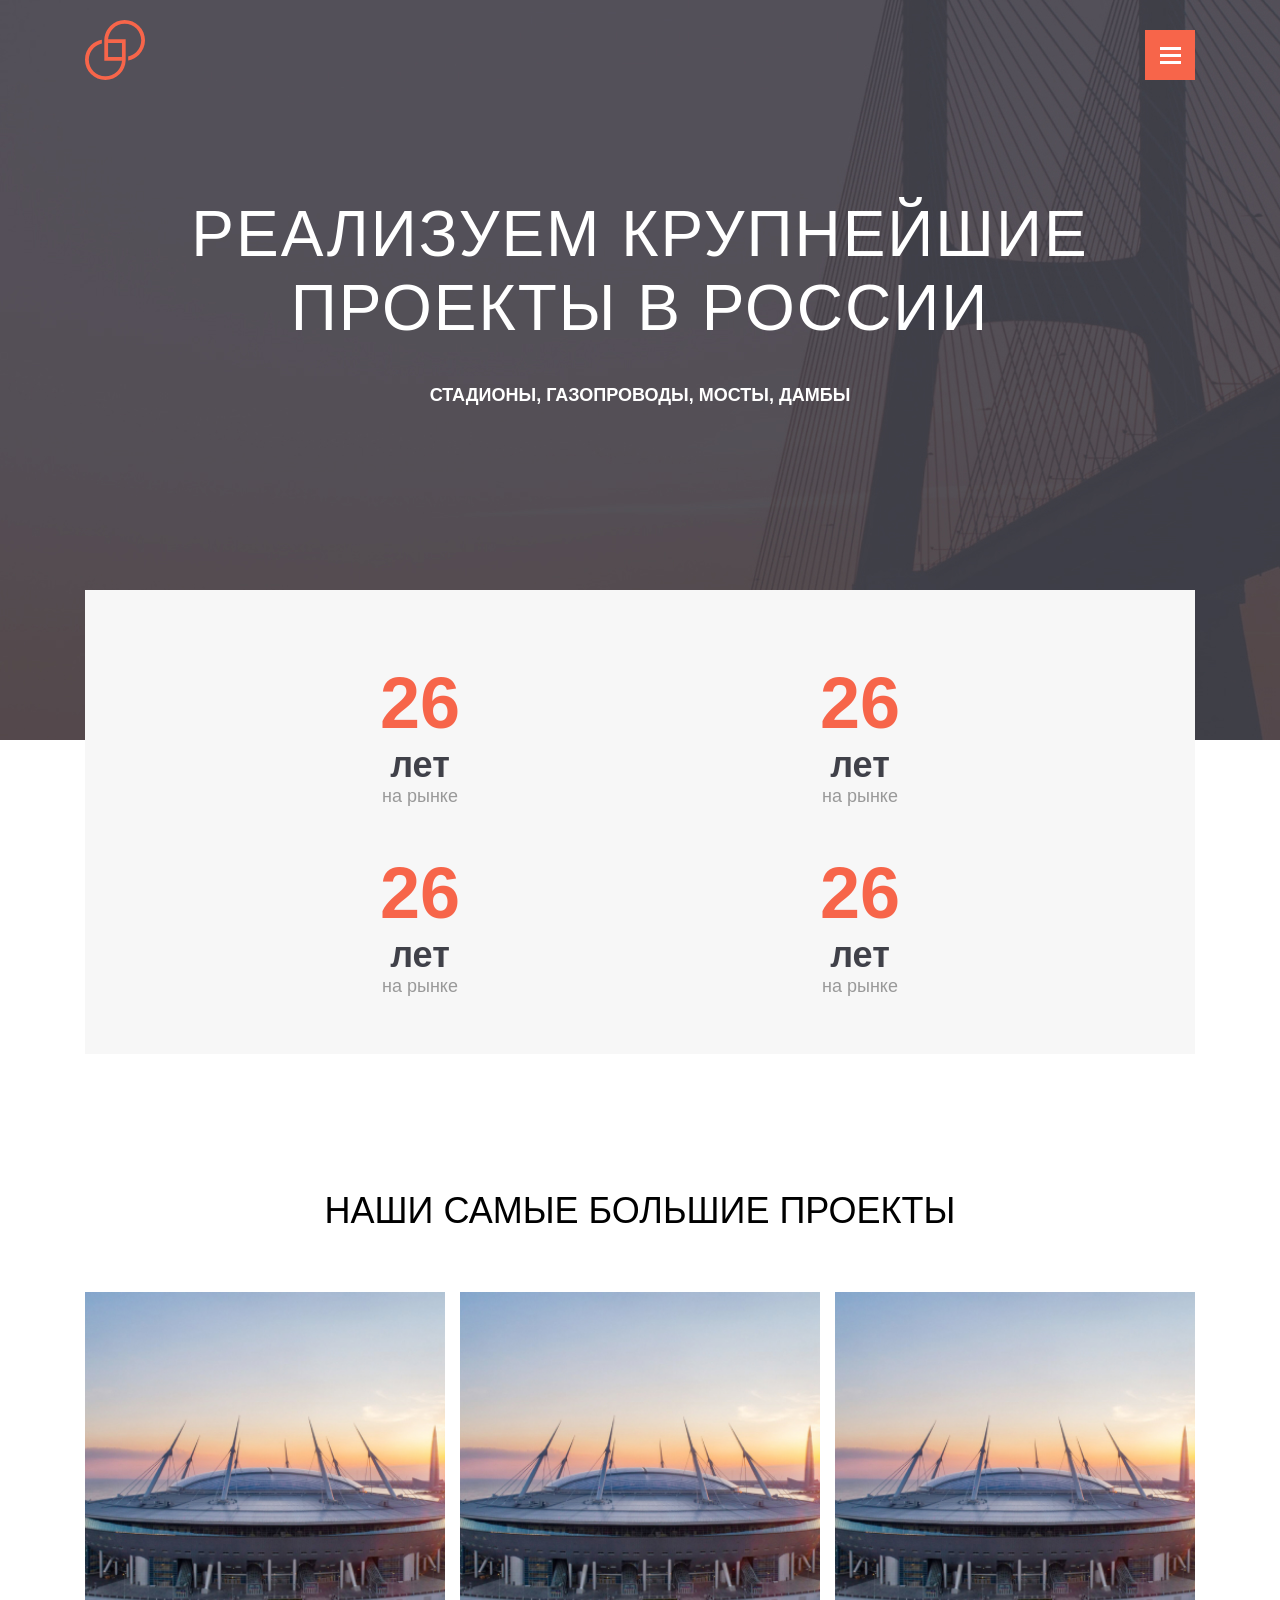
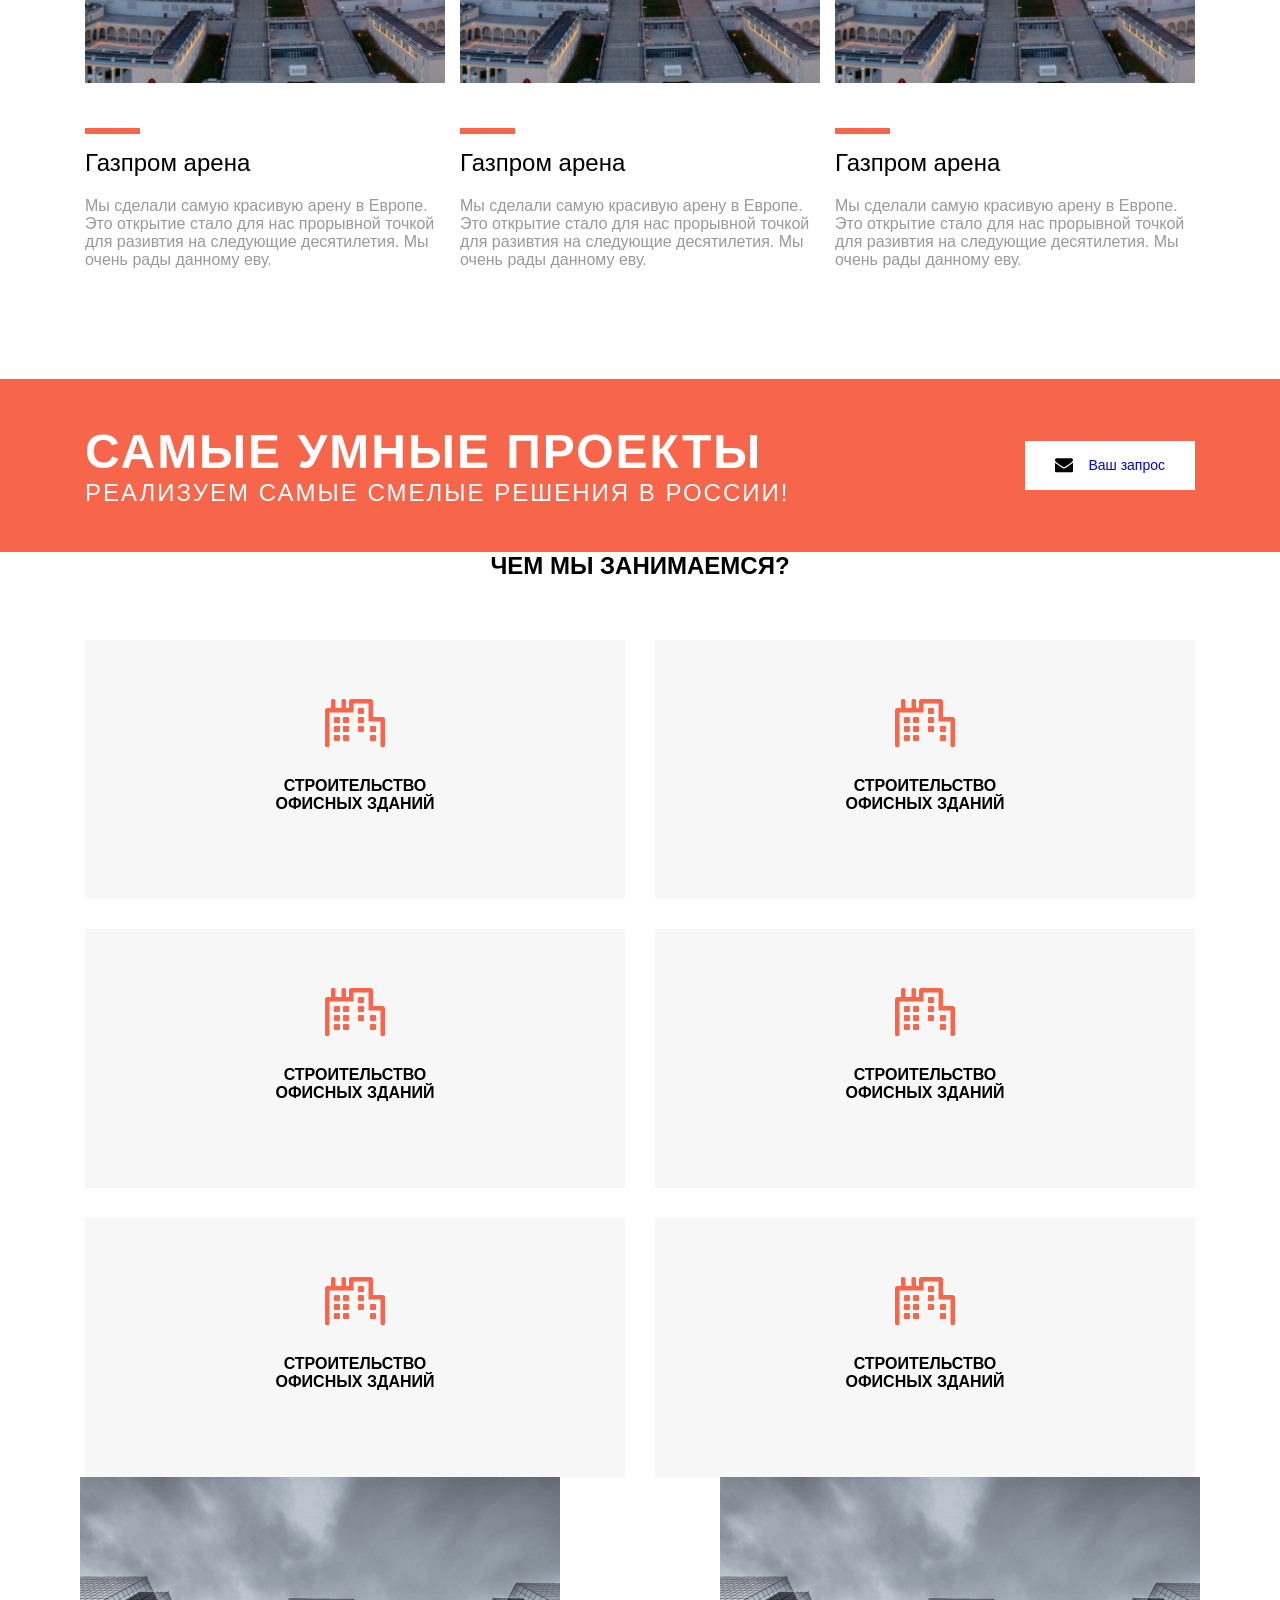
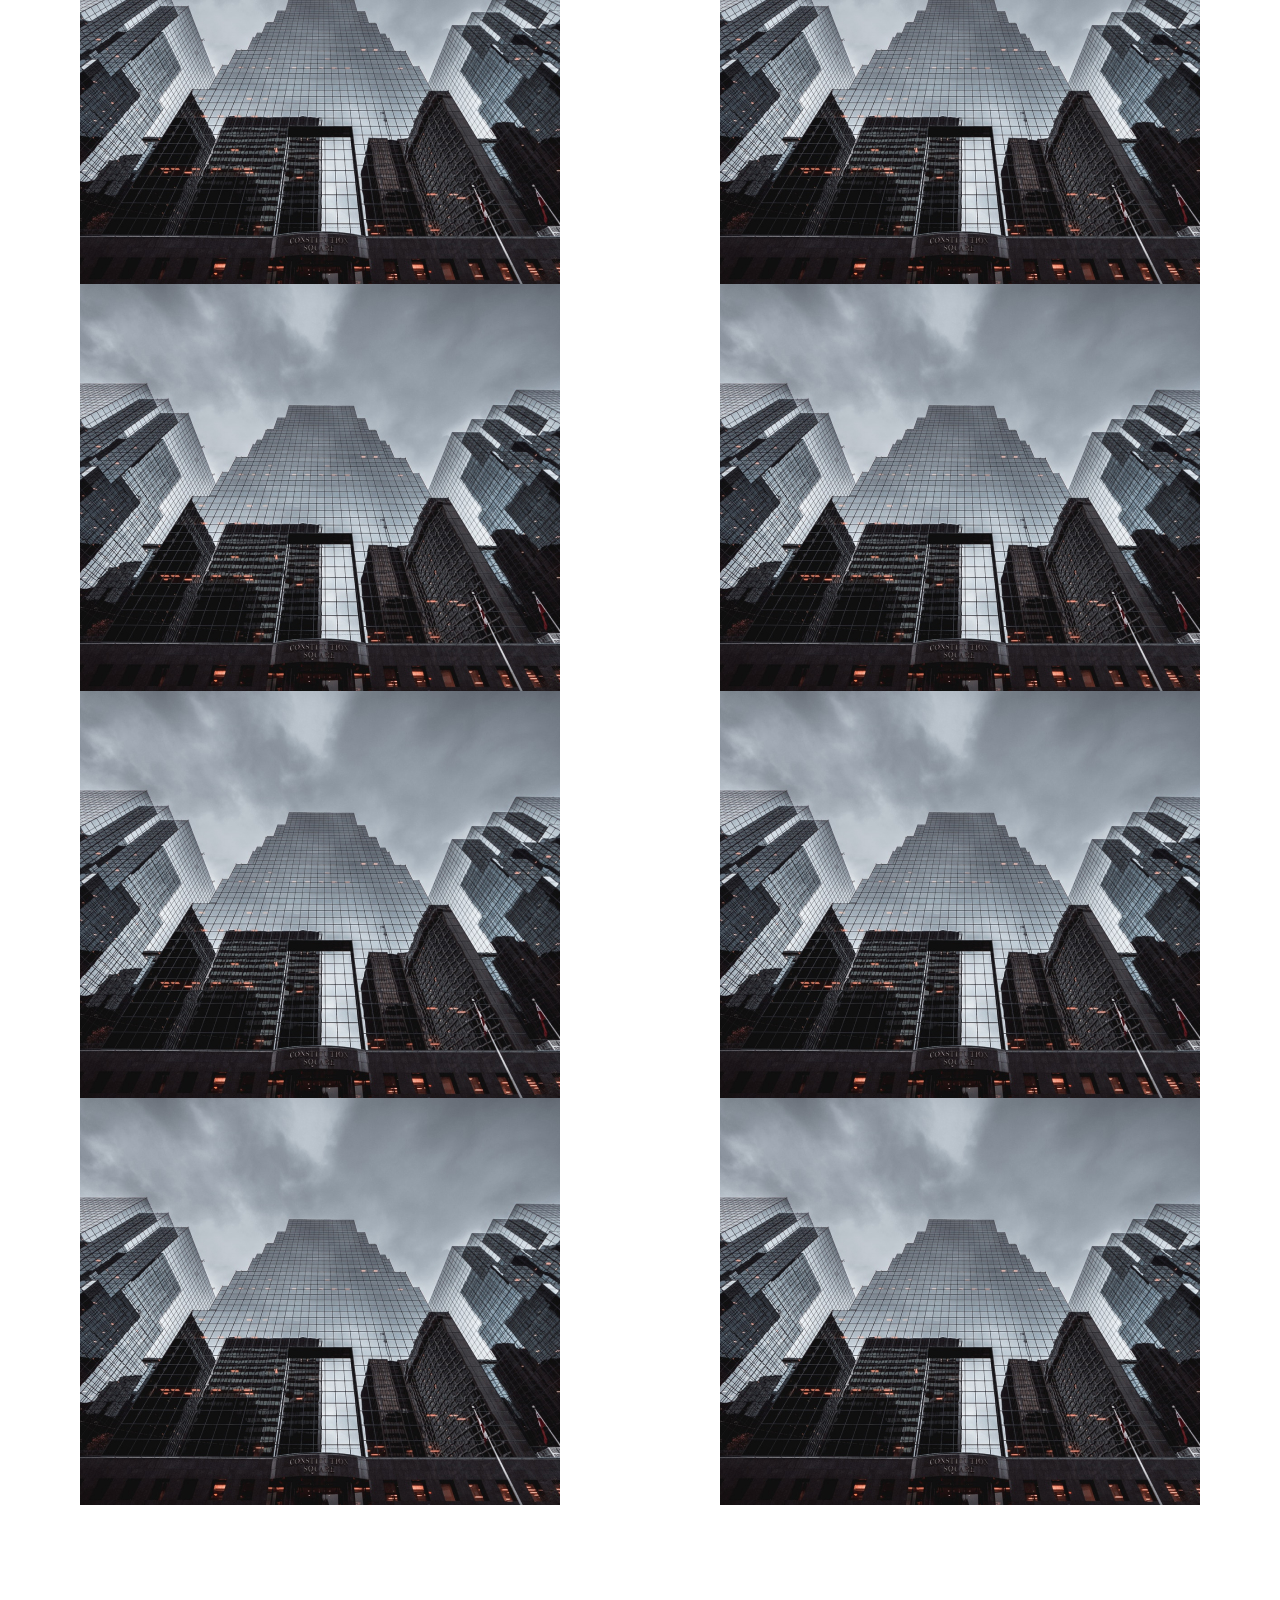
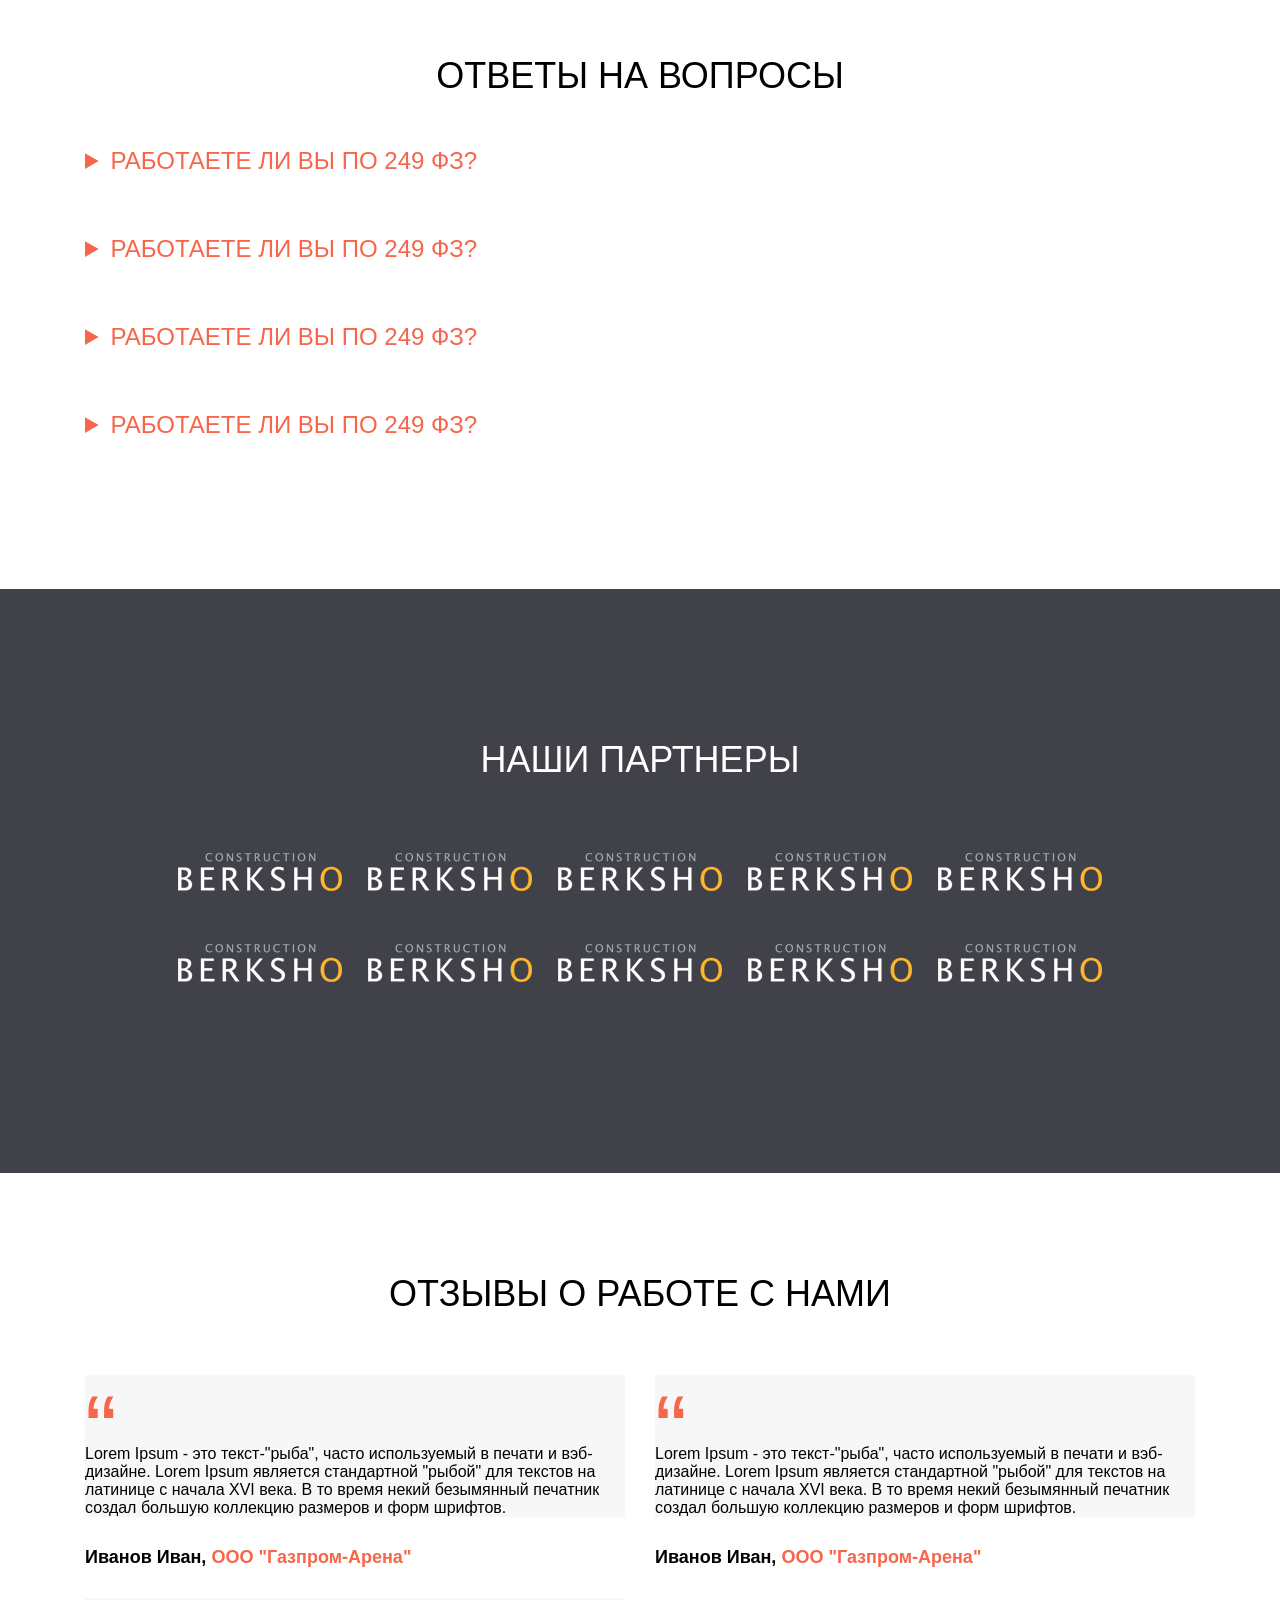
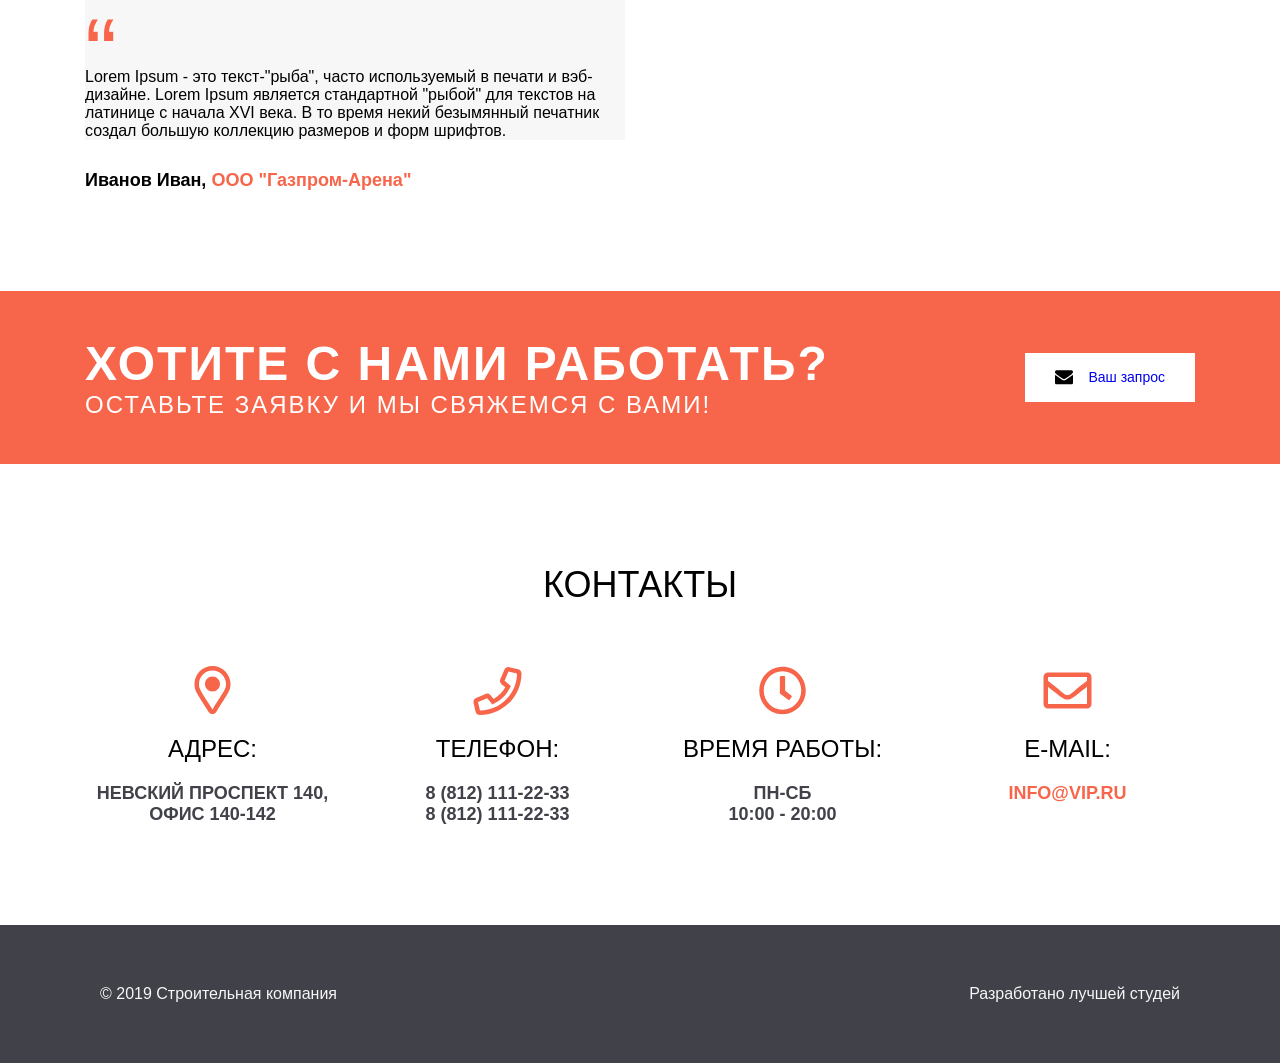
<file: index.html>
<!DOCTYPE html>
<html lang="en">

<head>
    <meta charset="UTF-8">
    <meta name="viewport" content="width=device-width, initial-scale=1.0">
    <title>big progect</title>
    <link rel="preconnect" href="https://fonts.googleapis.com">
    <link rel="preconnect" href="https://fonts.gstatic.com" crossorigin>
    <link
        href="https: //fonts.googleapis.com/css2?family=Open+Sans:ital,wght@0,300..800;1,300..800&family=Oswald:wght@200..700&display=swap"
        rel="stylesheet">
    <link href="https://fonts.googleapis.com/icon?family=Material+Icons" rel="stylesheet">
    <!--Import materialize.css-->
    <!-- <link type="text/css" rel="stylesheet" href="css/materialize.css" media="screen,projection" /> -->
    <link rel="stylesheet" href="css/style.css">
</head>

<body>
    <ul id="slide-out" class="sidenav">
        <li><a href="#!"><i class="material-icons materialize__a">my_location</i>Главная</a></li>
        <li><a href="#!"><i class="material-icons materialize__a">store</i>О нас</a></li>
        <li><a href="#!"><i class="material-icons materialize__a">shopping_cart</i>Услуги</a></li>
        <li><a href="#!"><i class="material-icons materialize__a">contacts</i>Контакты</a></li>
        <li>
            <div class="divider"></div>
        </li>
        <li><a class="sidenav-close" href="#!"><i class="material-icons">close</i>Закрыть</a></li>

    </ul>
    <!-- <a href="#" data-target="slide-out" class="sidenav-trigger"><i class="material-icons">menu</i></a> -->
    <div class="page">
        <header class="header">
            <div class="container">
                <div class="header__menu">
                    <img src="img/logo.svg" alt="logo" class="logo__header">
                    <a href="#" data-target="slide-out" class="burger sidenav-trigger">
                        <span class="burger__line"></span>
                        <span class="burger__line"></span>
                        <span class="burger__line"></span>
                    </a>
                </div>
                <h1 class="header__title">
                    РЕАЛИЗУЕМ КРУПНЕЙШИЕ ПРОЕКТЫ В РОССИИ
                </h1>
                <h4 class="header__text">
                    стадионы, газопроводы, мосты, дамбы
                </h4>
            </div>
        </header>
        <section class="about">
            <div class="info">
                <div class="container">
                    <div class="about__grid">
                        <div class="about__grid-item">
                            <h4 class="about__h4">26</h4>
                            <h5 class="about__h5">лет</h5>
                            <p class="about__p">на рынке</p>
                        </div>
                        <div class="about__grid-item">
                            <h4 class="about__h4">26</h4>
                            <h5 class="about__h5">лет</h5>
                            <p class="about__p">на рынке</p>
                        </div>
                        <div class="about__grid-item">
                            <h4 class="about__h4">26</h4>
                            <h5 class="about__h5">лет</h5>
                            <p class="about__p">на рынке</p>
                        </div>
                        <div class="about__grid-item">
                            <h4 class="about__h4">26</h4>
                            <h5 class="about__h5">лет</h5>
                            <p class="about__p">на рынке</p>
                        </div>
                    </div>
                </div>
            </div>
            <div class="container">
                <h2 class="text-h2 project__title">
                    НАШИ САМЫЕ БОЛЬШИЕ ПРОЕКТЫ
                </h2>
                <div class="project__inner">
                    <div class="project__item">
                        <img src="img/project.jpg" alt="img" class="project__img">
                        <div class="project__line"></div>
                        <h3 class="text-h3 project__h3">Газпром арена</h3>
                        <p class="text-p project__text">Мы сделали самую красивую арену в Европе. Это открытие стало для
                            нас прорывной точкой для разивтия на следующие десятилетия. Мы очень рады данному еву.</p>
                    </div>
                    <div class="project__item">
                        <img src="img/project.jpg" alt="img" class="project__img">
                        <div class="project__line"></div>
                        <h3 class="text-h3 project__h3">Газпром арена</h3>
                        <p class="text-p project__text">Мы сделали самую красивую арену в Европе. Это открытие стало для
                            нас прорывной точкой для разивтия на следующие десятилетия. Мы очень рады данному еву.</p>
                    </div>
                    <div class="project__item">
                        <img src="img/project.jpg" alt="img" class="project__img">
                        <div class="project__line"></div>
                        <h3 class="text-h3 project__h3">Газпром арена</h3>
                        <p class="text-p project__text">Мы сделали самую красивую арену в Европе. Это открытие стало для
                            нас прорывной точкой для разивтия на следующие десятилетия. Мы очень рады данному еву.</p>
                    </div>
                </div>
            </div>
        </section>


        <!-- Modal Structure -->
        <div id="modal1" class="modal">
            <div class="modal-content">
                <h4>Наша информация</h4>
                <p>Lorem ipsum, dolor sit amet consectetur adipisicing elit. Dolorem est minus laborum suscipit, nulla
                    assumenda debitis quam autem illum? Recusandae quae consectetur id obcaecati officia incidunt non
                    minus quaerat eveniet. Lorem ipsum dolor sit amet consectetur adipisicing elit. Vitae pariatur
                    dolores iusto at vero harum? Enim, dignissimos sint et provident assumenda delectus sit? Magnam
                    consectetur esse unde fugit molestias fugiat.
                    Lorem ipsum, dolor sit amet consectetur adipisicing elit. Dolorem est minus laborum suscipit, nulla
                    assumenda debitis quam autem illum? Recusandae quae consectetur id obcaecati officia incidunt non
                    minus quaerat eveniet. Lorem ipsum dolor sit amet consectetur adipisicing elit. Vitae pariatur
                    dolores iusto at vero harum? Enim, dignissimos sint et provident assumenda delectus sit? Magnam
                    consectetur esse unde fugit molestias fugiat.
                </p>
            </div>
            <div class="modal-footer">
                <a href="#!" class="modal-close waves-effect waves-green btn-flat">Закрыть</a>
            </div>
        </div>

        <section class="request">
            <div class="container">
                <div class="request__inner">
                    <div class="request__item">
                        <h2 class="request__title">
                            САМЫЕ УМНЫЕ ПРОЕКТЫ
                        </h2>
                        <p class="request__text">
                            РЕАЛИЗУЕМ САМЫЕ СМЕЛЫЕ РЕШЕНИЯ В РОССИИ!
                        </p>
                    </div>
                    <a class="request__btn modal-trigger" href="#modal1">
                        <img src="img/request.svg" alt="" class="request__img">Ваш запрос</a>
                </div>
            </div>
        </section>
        <section class="services">
            <div class="container">
                <h2 class="services__title">ЧЕМ МЫ ЗАНИМАЕМСЯ?</h2>
                <div class="services__inner">
                    <div class="services__item">
                        <img src="img/services.svg" alt="logo" class="services__logo">
                        <h4 class="services__text">СТРОИТЕЛЬСТВО ОФИСНЫХ ЗДАНИЙ</h4>
                    </div>
                    <div class="services__item">
                        <img src="img/services.svg" alt="logo" class="services__logo">
                        <h4 class="services__text">СТРОИТЕЛЬСТВО ОФИСНЫХ ЗДАНИЙ</h4>
                    </div>
                    <div class="services__item">
                        <img src="img/services.svg" alt="logo" class="services__logo">
                        <h4 class="services__text">СТРОИТЕЛЬСТВО ОФИСНЫХ ЗДАНИЙ</h4>
                    </div>
                    <div class="services__item">
                        <img src="img/services.svg" alt="logo" class="services__logo">
                        <h4 class="services__text">СТРОИТЕЛЬСТВО ОФИСНЫХ ЗДАНИЙ</h4>
                    </div>
                    <div class="services__item">
                        <img src="img/services.svg" alt="logo" class="services__logo">
                        <h4 class="services__text">СТРОИТЕЛЬСТВО ОФИСНЫХ ЗДАНИЙ</h4>
                    </div>
                    <div class="services__item">
                        <img src="img/services.svg" alt="logo" class="services__logo">
                        <h4 class="services__text">СТРОИТЕЛЬСТВО ОФИСНЫХ ЗДАНИЙ</h4>
                    </div>
                </div>
            </div>
        </section>
        <div class="portfolio">
            <div class="portfolio__inner">
                <div class="portfolio__item"><img src="img/portfolio.jpg" alt="img" class="portfolio__img materialboxed"></div>
                <div class="portfolio__item"><img src="img/portfolio.jpg" alt="img" class="portfolio__img materialboxed"></div>
                <div class="portfolio__item"><img src="img/portfolio.jpg" alt="img" class="portfolio__img materialboxed"></div>
                <div class="portfolio__item"><img src="img/portfolio.jpg" alt="img" class="portfolio__img materialboxed"></div>
                <div class="portfolio__item"><img src="img/portfolio.jpg" alt="img" class="portfolio__img materialboxed"></div>
                <div class="portfolio__item"><img src="img/portfolio.jpg" alt="img" class="portfolio__img materialboxed"></div>
                <div class="portfolio__item"><img src="img/portfolio.jpg" alt="img" class="portfolio__img materialboxed"></div>
                <div class="portfolio__item"><img src="img/portfolio.jpg" alt="img" class="portfolio__img materialboxed"></div>
            </div>
        </div>
        <section class="questions">
            <div class="container">
                <h2 class="text-h2 questions__section__title">ОТВЕТЫ НА ВОПРОСЫ</h2>
                <div class="questions__inner">
                    <details class="questions__item">
                        <summary class="text-h3 questions__title">РАБОТАЕТЕ ЛИ ВЫ ПО 249 ФЗ?</summary>
                        <p class="text-p questions__text">Lorem Ipsum - это текст-"рыба", часто используемый в печати и
                            вэб-дизайне. Lorem Ipsum является стандартной "рыбой" для текстов на латинице с начала XVI
                            века. В то время некий безымянный печатник создал большую коллекцию размеров и форм шрифтов,
                            используя Lorem Ipsum для распечатки образцов.</p>
                    </details>
                    <details class="questions__item">
                        <summary class="text-h3 questions__title">РАБОТАЕТЕ ЛИ ВЫ ПО 249 ФЗ?</summary>
                        <p class="text-p questions__text">Lorem Ipsum - это текст-"рыба", часто используемый в печати и
                            вэб-дизайне. Lorem Ipsum является стандартной "рыбой" для текстов на латинице с начала XVI
                            века. В то время некий безымянный печатник создал большую коллекцию размеров и форм шрифтов,
                            используя Lorem Ipsum для распечатки образцов.</p>
                    </details>
                    <details class="questions__item">
                        <summary class="text-h3 questions__title">РАБОТАЕТЕ ЛИ ВЫ ПО 249 ФЗ?</summary>
                        <p class="text-p questions__text">Lorem Ipsum - это текст-"рыба", часто используемый в печати и
                            вэб-дизайне. Lorem Ipsum является стандартной "рыбой" для текстов на латинице с начала XVI
                            века. В то время некий безымянный печатник создал большую коллекцию размеров и форм шрифтов,
                            используя Lorem Ipsum для распечатки образцов.</p>
                    </details>
                    <details class="questions__item">
                        <summary class="text-h3 questions__title">РАБОТАЕТЕ ЛИ ВЫ ПО 249 ФЗ?</summary>
                        <p class="text-p questions__text">Lorem Ipsum - это текст-"рыба", часто используемый в печати и
                            вэб-дизайне. Lorem Ipsum является стандартной "рыбой" для текстов на латинице с начала XVI
                            века. В то время некий безымянный печатник создал большую коллекцию размеров и форм шрифтов,
                            используя Lorem Ipsum для распечатки образцов.</p>
                    </details>
                </div>
            </div>
        </section>
        <section class="partners">
            <div class="container">
                <h2 class="text-h2 partners__title">
                    наши партнеры
                </h2>
                <div class="partners__inner">
                    <div class="partners__item"><img src="img/partnersLogo.png" alt="logo" class="partners__logo">
                    </div>
                    <div class="partners__item"><img src="img/partnersLogo.png" alt="logo" class="partners__logo">
                    </div>
                    <div class="partners__item"><img src="img/partnersLogo.png" alt="logo" class="partners__logo">
                    </div>
                    <div class="partners__item"><img src="img/partnersLogo.png" alt="logo" class="partners__logo">
                    </div>
                    <div class="partners__item"><img src="img/partnersLogo.png" alt="logo" class="partners__logo">
                    </div>
                    <div class="partners__item"><img src="img/partnersLogo.png" alt="logo" class="partners__logo">
                    </div>
                    <div class="partners__item"><img src="img/partnersLogo.png" alt="logo" class="partners__logo">
                    </div>
                    <div class="partners__item"><img src="img/partnersLogo.png" alt="logo" class="partners__logo">
                    </div>
                    <div class="partners__item"><img src="img/partnersLogo.png" alt="logo" class="partners__logo">
                    </div>
                    <div class="partners__item"><img src="img/partnersLogo.png" alt="logo" class="partners__logo">
                    </div>
                </div>
            </div>
        </section>
        <section class="reviews">
            <div class="container">
                <h2 class="text-h2 reviews__title">отзывы о работе с нами</h2>
                <div class="reviews__inner">
                    <div class="reviews__item">
                        <div class="reviews__card">
                            <h4 class="text-h4 reviews__item__title">“</h4>
                            <p class="reviews__text">Lorem Ipsum - это текст-"рыба", часто используемый в печати и
                                вэб-дизайне. Lorem Ipsum является стандартной "рыбой" для текстов на латинице с начала
                                XVI века. В то время некий безымянный печатник создал большую коллекцию размеров и форм
                                шрифтов.</p>
                        </div>
                        <p class="reviews__text__author">Иванов Иван, <span class="reviews__author">ООО
                                "Газпром-Арена"</span></p>
                    </div>
                    <div class="reviews__item">
                        <div class="reviews__card">
                            <h4 class="text-h4 reviews__item__title">“</h4>
                            <p class="reviews__text">Lorem Ipsum - это текст-"рыба", часто используемый в печати и
                                вэб-дизайне. Lorem Ipsum является стандартной "рыбой" для текстов на латинице с начала
                                XVI века. В то время некий безымянный печатник создал большую коллекцию размеров и форм
                                шрифтов.</p>
                        </div>
                        <p class="reviews__text__author">Иванов Иван, <span class="reviews__author">ООО
                                "Газпром-Арена"</span></p>
                    </div>
                    <div class="reviews__item">
                        <div class="reviews__card">
                            <h4 class="text-h4 reviews__item__title">“</h4>
                            <p class="reviews__text">Lorem Ipsum - это текст-"рыба", часто используемый в печати и
                                вэб-дизайне. Lorem Ipsum является стандартной "рыбой" для текстов на латинице с начала
                                XVI века. В то время некий безымянный печатник создал большую коллекцию размеров и форм
                                шрифтов.</p>
                        </div>
                        <p class="reviews__text__author">Иванов Иван, <span class="reviews__author">ООО
                                "Газпром-Арена"</span></p>
                    </div>
                </div>
            </div>
        </section>
        <section class="request">
            <div class="container">
                <div class="request__inner">
                    <div class="request__item">
                        <h2 class="request__title">
                            ХОТИТЕ С НАМИ РАБОТАТЬ?
                        </h2>
                        <p class="request__text">
                            ОСТАВЬТЕ ЗАЯВКУ И МЫ СВЯЖЕМСЯ С ВАМИ!
                        </p>
                    </div>
                    <a class="request__btn modal-trigger" href="#modal1">
                        <img src="img/request.svg" alt="" class="request__img">Ваш запрос</a>
                </div>
            </div>
        </section>
        <section class="contacts">
            <div class="container">
                <h2 class="text-h2 contacts__title">КОНТАКТЫ</h2>
                <div class="contact__inner">
                    <div class="contact__item">
                        <img src="img/adress.svg" alt="logo" class="contacts__logo">
                        <h3 class="text-h3 contacts__item__title">АДРЕС:</h3>
                        <p class="contacts__text">НЕВСКИЙ ПРОСПЕКТ 140,<br> ОФИС 140-142</p>
                    </div>
                    <div class="contact__item">
                        <img src="img/tel.svg" alt="logo" class="contacts__logo">
                        <h3 class="text-h3 contacts__item__title">ТЕЛЕФОН:</h3>
                        <p class="contacts__text"><a href="tel:+71234567555">8 (812) 111-22-33</a><br> <a
                                href="tel:+71234567555">8 (812) 111-22-33</a></p>
                    </div>
                    <div class="contact__item">
                        <img src="img/watch.svg" alt="logo" class="contacts__logo">
                        <h3 class="text-h3 contacts__item__title">ВРЕМЯ РАБОТЫ:</h3>
                        <p class="contacts__text">ПН-СБ <br>10:00 - 20:00</p>
                    </div>
                    <div class="contact__item">
                        <img src="img/mail.svg" alt="logo" class="contacts__logo">
                        <h3 class="text-h3 contacts__item__title">E-MAIL:</h3>
                        <p class="contacts__text"><span class="contacts__email"><a
                                    href="mailto:ask@htmlbook.ru">INFO@VIP.RU</a></span></p>
                    </div>
                </div>
            </div>
        </section>
        <footer class="footer">
            <div class="container">
                <div class="footer__inner">
                    <div class="footer__text">© 2019 Строительная компания</div>
                    <div class="footer__text">Разработано лучшей студей</div>
                </div>
            </div>
        </footer>
    </div>
    <script type="text/javascript" src="js/materialize.min.js"></script>
    <script type="text/javascript" src="js/main.js"></script>
</body>

</html>
</file>
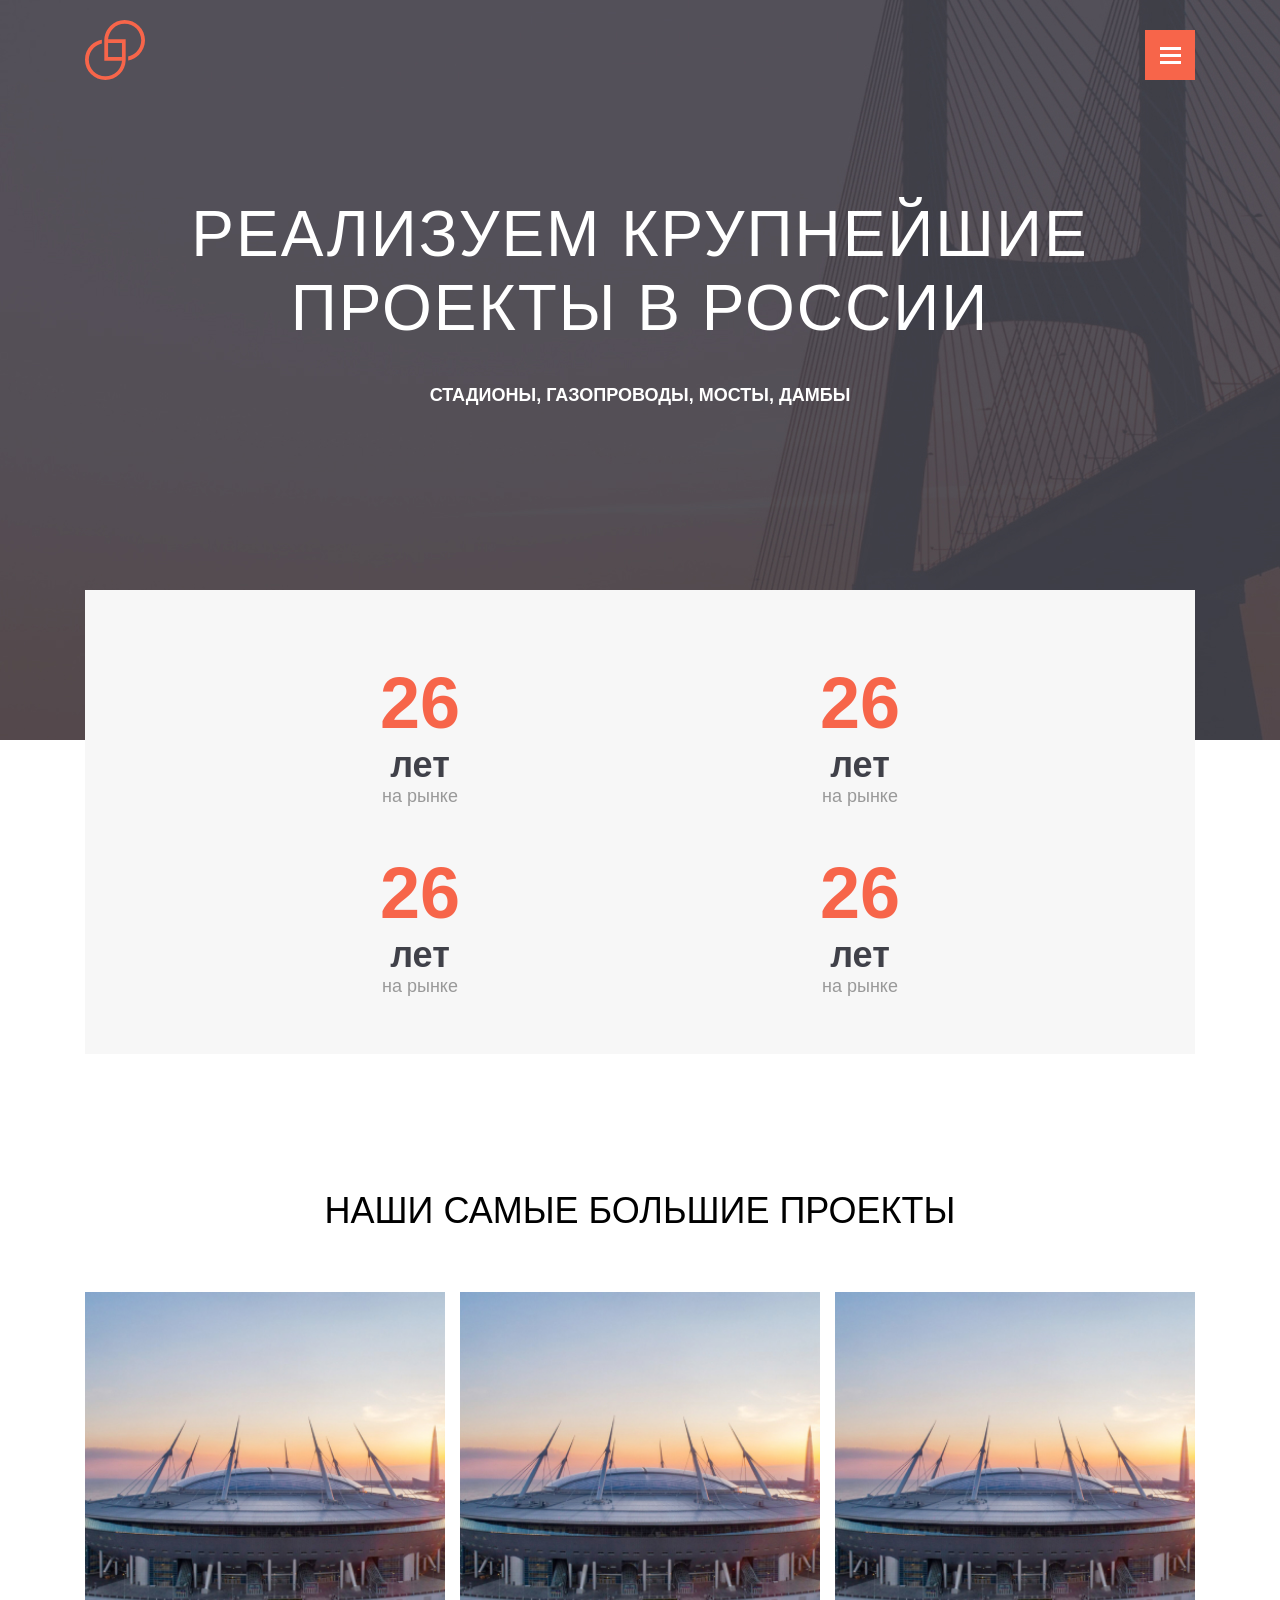
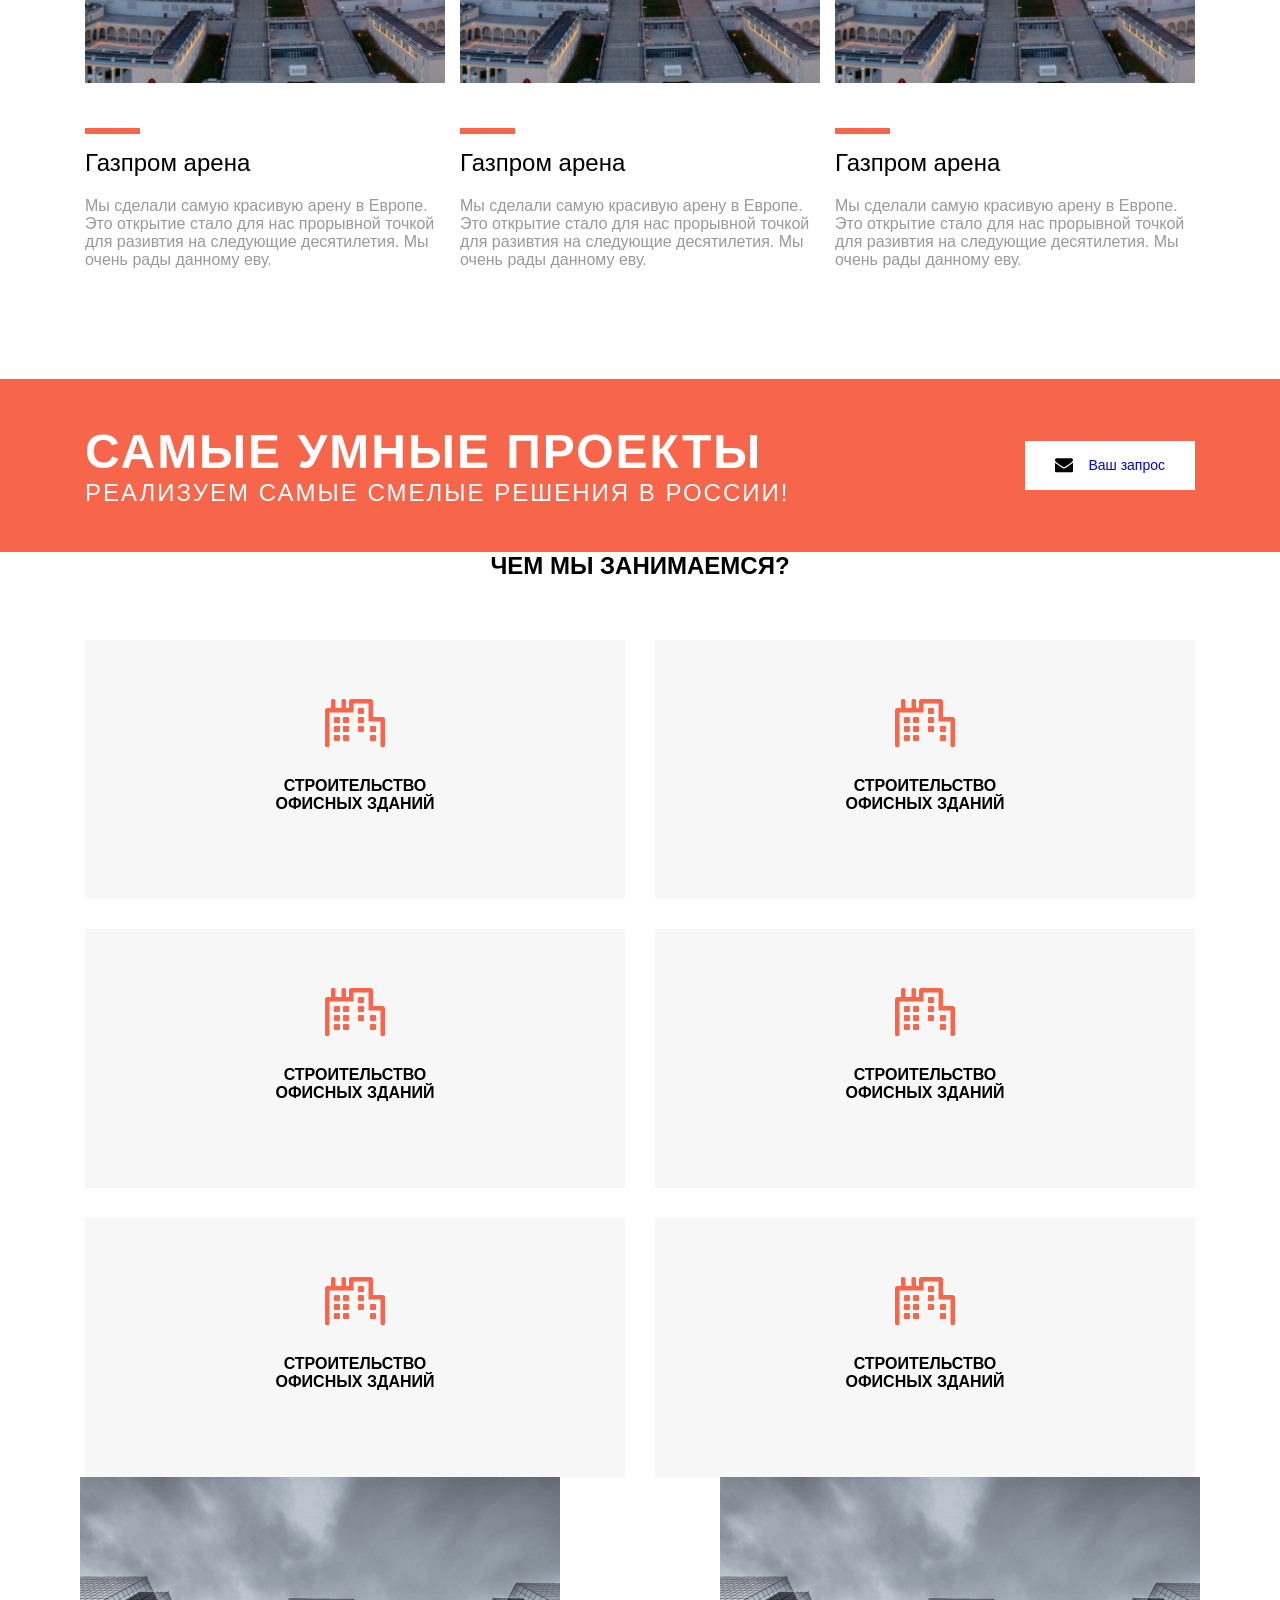
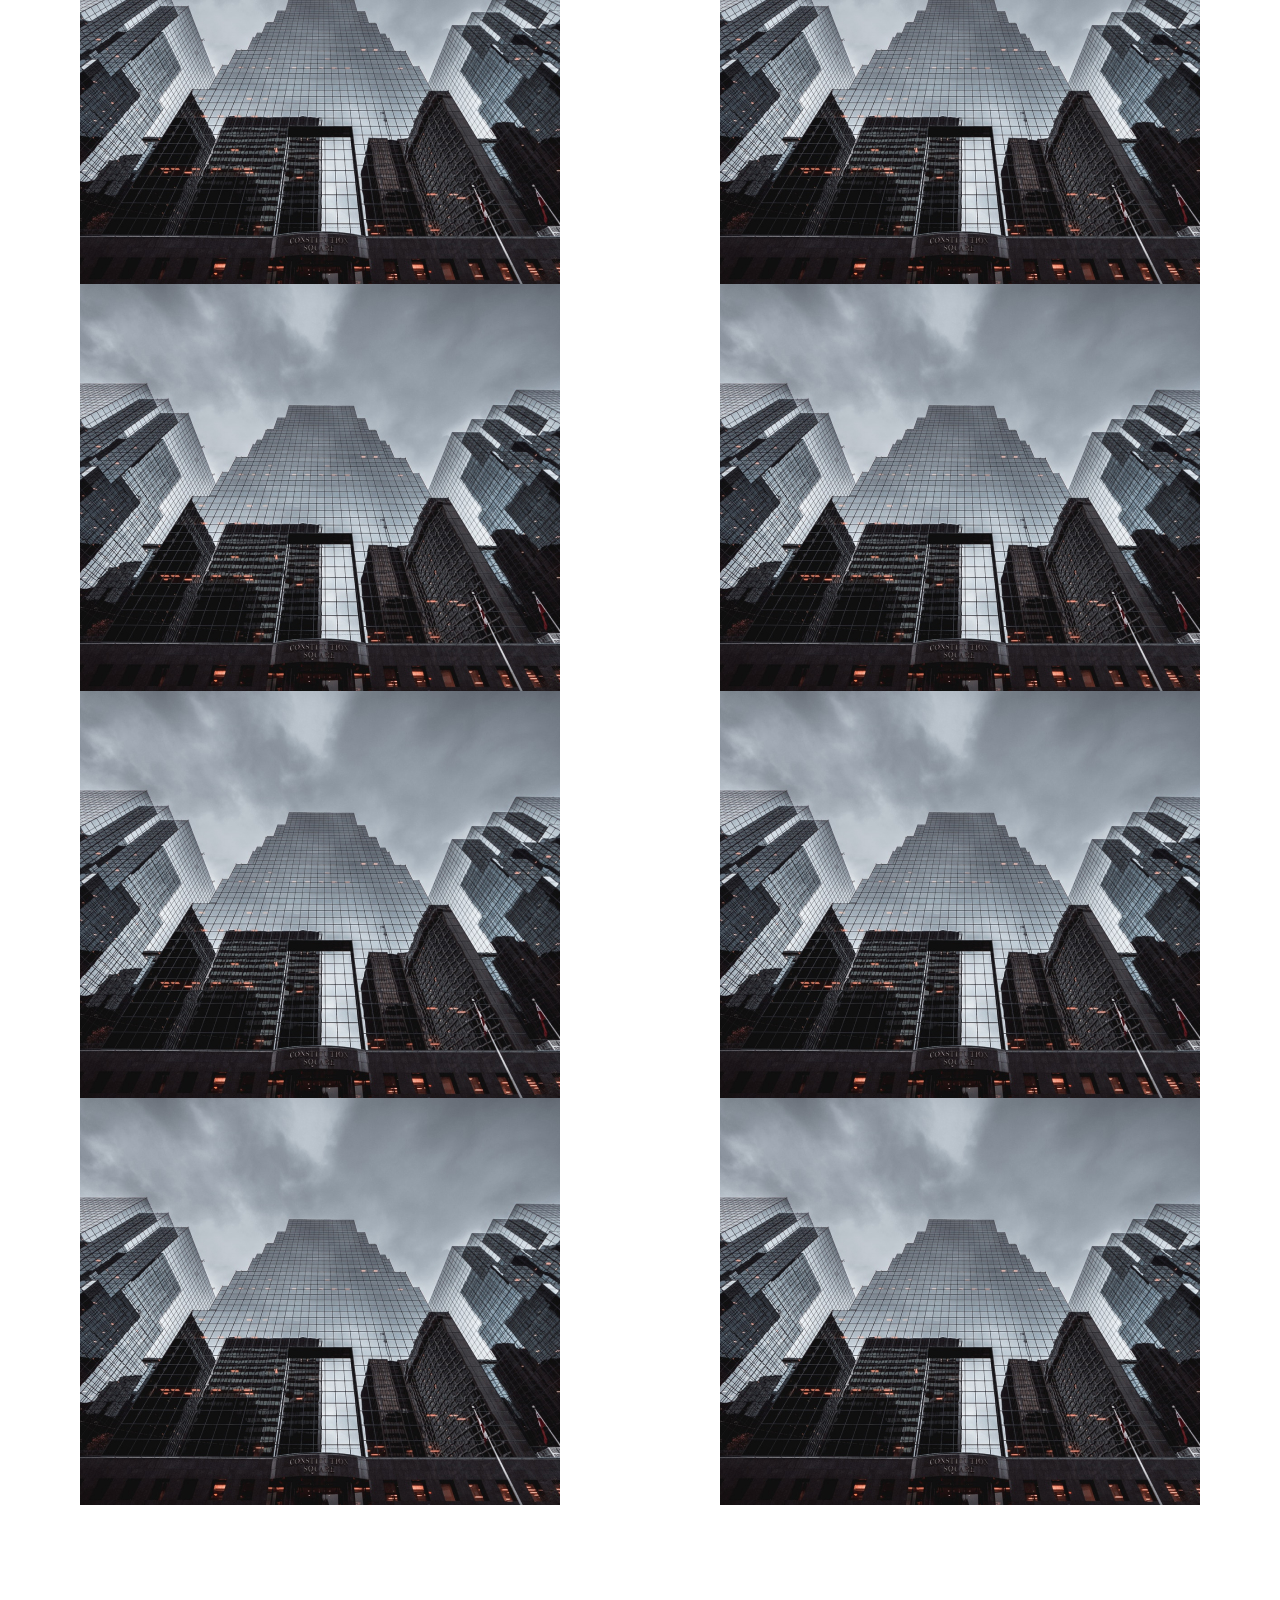
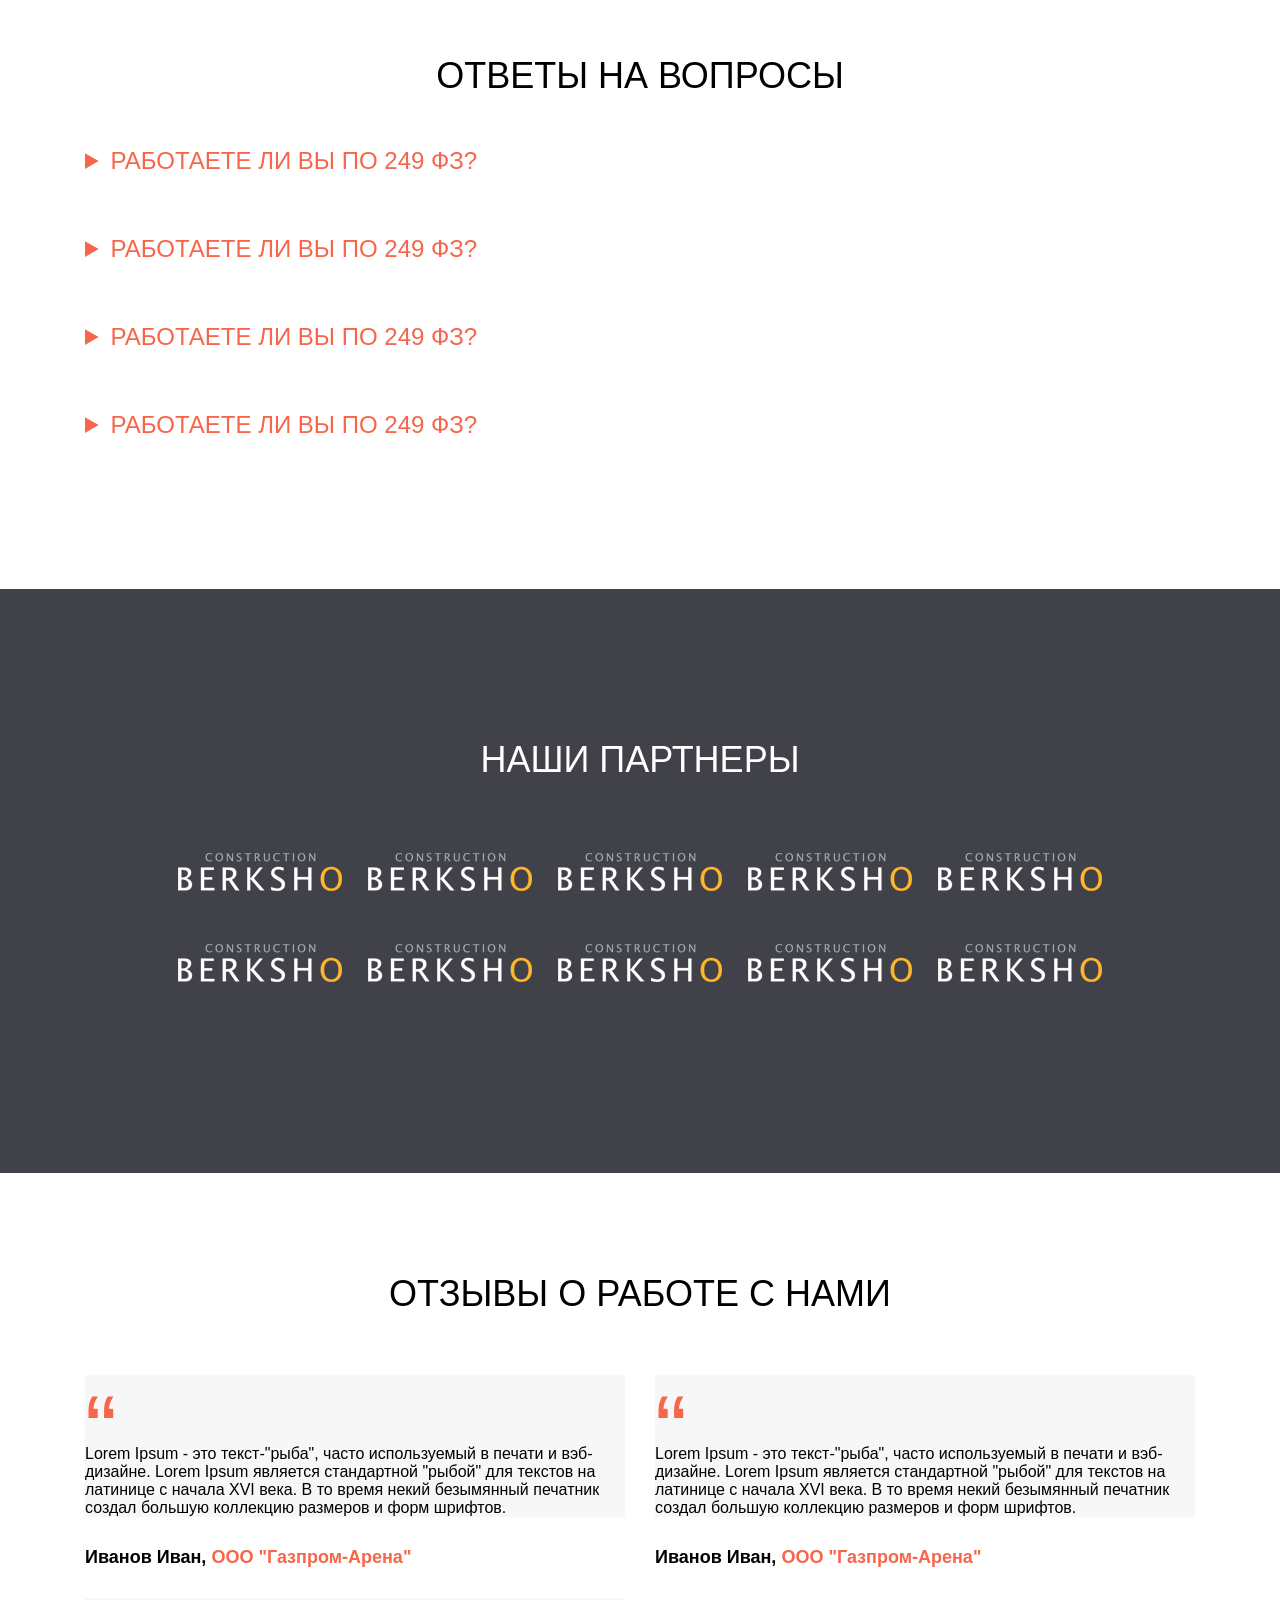
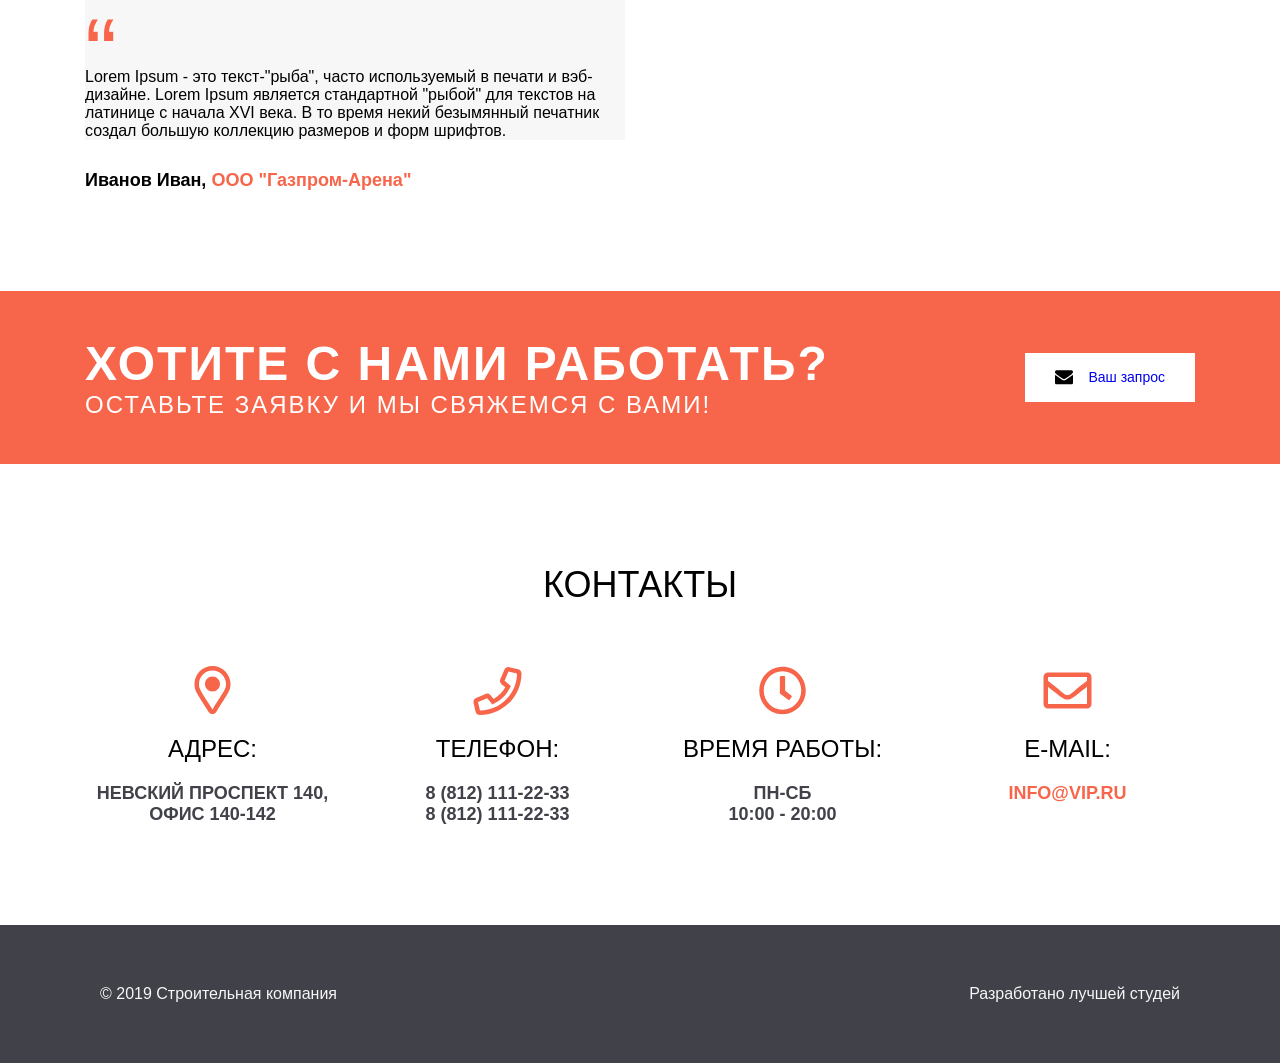
<file: iidex.html>
<!DOCTYPE html>
<html lang="en">

<head>
    <meta charset="UTF-8">
    <meta name="viewport" content="width=device-width, initial-scale=1.0">
    <title>big progect</title>
    <link rel="preconnect" href="https://fonts.googleapis.com">
    <link rel="preconnect" href="https://fonts.gstatic.com" crossorigin>
    <link
        href="https: //fonts.googleapis.com/css2?family=Open+Sans:ital,wght@0,300..800;1,300..800&family=Oswald:wght@200..700&display=swap"
        rel="stylesheet">
    <link href="https://fonts.googleapis.com/icon?family=Material+Icons" rel="stylesheet">
    <!--Import materialize.css-->
    <!-- <link type="text/css" rel="stylesheet" href="css/materialize.css" media="screen,projection" /> -->
    <link rel="stylesheet" href="/css/style.css">
</head>

<body>
    <ul id="slide-out" class="sidenav">
        <li><a href="#!"><i class="material-icons materialize__a">my_location</i>Главная</a></li>
        <li><a href="#!"><i class="material-icons materialize__a">store</i>О нас</a></li>
        <li><a href="#!"><i class="material-icons materialize__a">shopping_cart</i>Услуги</a></li>
        <li><a href="#!"><i class="material-icons materialize__a">contacts</i>Контакты</a></li>
        <li>
            <div class="divider"></div>
        </li>
        <li><a class="sidenav-close" href="#!"><i class="material-icons">close</i>Закрыть</a></li>

    </ul>
    <!-- <a href="#" data-target="slide-out" class="sidenav-trigger"><i class="material-icons">menu</i></a> -->
    <div class="page">
        <header class="header">
            <div class="container">
                <div class="header__menu">
                    <img src="/img/logo.svg" alt="logo" class="logo__header">
                    <a href="#" data-target="slide-out" class="burger sidenav-trigger">
                        <span class="burger__line"></span>
                        <span class="burger__line"></span>
                        <span class="burger__line"></span>
                    </a>
                </div>
                <h1 class="header__title">
                    РЕАЛИЗУЕМ КРУПНЕЙШИЕ ПРОЕКТЫ В РОССИИ
                </h1>
                <h4 class="header__text">
                    стадионы, газопроводы, мосты, дамбы
                </h4>
            </div>
        </header>
        <section class="about">
            <div class="info">
                <div class="container">
                    <div class="about__grid">
                        <div class="about__grid-item">
                            <h4 class="about__h4">26</h4>
                            <h5 class="about__h5">лет</h5>
                            <p class="about__p">на рынке</p>
                        </div>
                        <div class="about__grid-item">
                            <h4 class="about__h4">26</h4>
                            <h5 class="about__h5">лет</h5>
                            <p class="about__p">на рынке</p>
                        </div>
                        <div class="about__grid-item">
                            <h4 class="about__h4">26</h4>
                            <h5 class="about__h5">лет</h5>
                            <p class="about__p">на рынке</p>
                        </div>
                        <div class="about__grid-item">
                            <h4 class="about__h4">26</h4>
                            <h5 class="about__h5">лет</h5>
                            <p class="about__p">на рынке</p>
                        </div>
                    </div>
                </div>
            </div>
            <div class="container">
                <h2 class="text-h2 project__title">
                    НАШИ САМЫЕ БОЛЬШИЕ ПРОЕКТЫ
                </h2>
                <div class="project__inner">
                    <div class="project__item">
                        <img src="/img/project.jpg" alt="img" class="project__img">
                        <div class="project__line"></div>
                        <h3 class="text-h3 project__h3">Газпром арена</h3>
                        <p class="text-p project__text">Мы сделали самую красивую арену в Европе. Это открытие стало для
                            нас прорывной точкой для разивтия на следующие десятилетия. Мы очень рады данному еву.</p>
                    </div>
                    <div class="project__item">
                        <img src="/img/project.jpg" alt="img" class="project__img">
                        <div class="project__line"></div>
                        <h3 class="text-h3 project__h3">Газпром арена</h3>
                        <p class="text-p project__text">Мы сделали самую красивую арену в Европе. Это открытие стало для
                            нас прорывной точкой для разивтия на следующие десятилетия. Мы очень рады данному еву.</p>
                    </div>
                    <div class="project__item">
                        <img src="/img/project.jpg" alt="img" class="project__img">
                        <div class="project__line"></div>
                        <h3 class="text-h3 project__h3">Газпром арена</h3>
                        <p class="text-p project__text">Мы сделали самую красивую арену в Европе. Это открытие стало для
                            нас прорывной точкой для разивтия на следующие десятилетия. Мы очень рады данному еву.</p>
                    </div>
                </div>
            </div>
        </section>


        <!-- Modal Structure -->
        <div id="modal1" class="modal">
            <div class="modal-content">
                <h4>Наша информация</h4>
                <p>Lorem ipsum, dolor sit amet consectetur adipisicing elit. Dolorem est minus laborum suscipit, nulla
                    assumenda debitis quam autem illum? Recusandae quae consectetur id obcaecati officia incidunt non
                    minus quaerat eveniet. Lorem ipsum dolor sit amet consectetur adipisicing elit. Vitae pariatur
                    dolores iusto at vero harum? Enim, dignissimos sint et provident assumenda delectus sit? Magnam
                    consectetur esse unde fugit molestias fugiat.
                    Lorem ipsum, dolor sit amet consectetur adipisicing elit. Dolorem est minus laborum suscipit, nulla
                    assumenda debitis quam autem illum? Recusandae quae consectetur id obcaecati officia incidunt non
                    minus quaerat eveniet. Lorem ipsum dolor sit amet consectetur adipisicing elit. Vitae pariatur
                    dolores iusto at vero harum? Enim, dignissimos sint et provident assumenda delectus sit? Magnam
                    consectetur esse unde fugit molestias fugiat.
                </p>
            </div>
            <div class="modal-footer">
                <a href="#!" class="modal-close waves-effect waves-green btn-flat">Закрыть</a>
            </div>
        </div>

        <section class="request">
            <div class="container">
                <div class="request__inner">
                    <div class="request__item">
                        <h2 class="request__title">
                            САМЫЕ УМНЫЕ ПРОЕКТЫ
                        </h2>
                        <p class="request__text">
                            РЕАЛИЗУЕМ САМЫЕ СМЕЛЫЕ РЕШЕНИЯ В РОССИИ!
                        </p>
                    </div>
                    <a class="request__btn modal-trigger" href="#modal1">
                        <img src="/img/request.svg" alt="" class="request__img">Ваш запрос</a>
                </div>
            </div>
        </section>
        <section class="services">
            <div class="container">
                <h2 class="services__title">ЧЕМ МЫ ЗАНИМАЕМСЯ?</h2>
                <div class="services__inner">
                    <div class="services__item">
                        <img src="/img/services.svg" alt="logo" class="services__logo">
                        <h4 class="services__text">СТРОИТЕЛЬСТВО ОФИСНЫХ ЗДАНИЙ</h4>
                    </div>
                    <div class="services__item">
                        <img src="/img/services.svg" alt="logo" class="services__logo">
                        <h4 class="services__text">СТРОИТЕЛЬСТВО ОФИСНЫХ ЗДАНИЙ</h4>
                    </div>
                    <div class="services__item">
                        <img src="/img/services.svg" alt="logo" class="services__logo">
                        <h4 class="services__text">СТРОИТЕЛЬСТВО ОФИСНЫХ ЗДАНИЙ</h4>
                    </div>
                    <div class="services__item">
                        <img src="/img/services.svg" alt="logo" class="services__logo">
                        <h4 class="services__text">СТРОИТЕЛЬСТВО ОФИСНЫХ ЗДАНИЙ</h4>
                    </div>
                    <div class="services__item">
                        <img src="/img/services.svg" alt="logo" class="services__logo">
                        <h4 class="services__text">СТРОИТЕЛЬСТВО ОФИСНЫХ ЗДАНИЙ</h4>
                    </div>
                    <div class="services__item">
                        <img src="/img/services.svg" alt="logo" class="services__logo">
                        <h4 class="services__text">СТРОИТЕЛЬСТВО ОФИСНЫХ ЗДАНИЙ</h4>
                    </div>
                </div>
            </div>
        </section>
        <div class="portfolio">
            <div class="portfolio__inner">
                <div class="portfolio__item"><img src="/img/portfolio.jpg" alt="img" class="portfolio__img materialboxed"></div>
                <div class="portfolio__item"><img src="/img/portfolio.jpg" alt="img" class="portfolio__img materialboxed"></div>
                <div class="portfolio__item"><img src="/img/portfolio.jpg" alt="img" class="portfolio__img materialboxed"></div>
                <div class="portfolio__item"><img src="/img/portfolio.jpg" alt="img" class="portfolio__img materialboxed"></div>
                <div class="portfolio__item"><img src="/img/portfolio.jpg" alt="img" class="portfolio__img materialboxed"></div>
                <div class="portfolio__item"><img src="/img/portfolio.jpg" alt="img" class="portfolio__img materialboxed"></div>
                <div class="portfolio__item"><img src="/img/portfolio.jpg" alt="img" class="portfolio__img materialboxed"></div>
                <div class="portfolio__item"><img src="/img/portfolio.jpg" alt="img" class="portfolio__img materialboxed"></div>
            </div>
        </div>
        <section class="questions">
            <div class="container">
                <h2 class="text-h2 questions__section__title">ОТВЕТЫ НА ВОПРОСЫ</h2>
                <div class="questions__inner">
                    <details class="questions__item">
                        <summary class="text-h3 questions__title">РАБОТАЕТЕ ЛИ ВЫ ПО 249 ФЗ?</summary>
                        <p class="text-p questions__text">Lorem Ipsum - это текст-"рыба", часто используемый в печати и
                            вэб-дизайне. Lorem Ipsum является стандартной "рыбой" для текстов на латинице с начала XVI
                            века. В то время некий безымянный печатник создал большую коллекцию размеров и форм шрифтов,
                            используя Lorem Ipsum для распечатки образцов.</p>
                    </details>
                    <details class="questions__item">
                        <summary class="text-h3 questions__title">РАБОТАЕТЕ ЛИ ВЫ ПО 249 ФЗ?</summary>
                        <p class="text-p questions__text">Lorem Ipsum - это текст-"рыба", часто используемый в печати и
                            вэб-дизайне. Lorem Ipsum является стандартной "рыбой" для текстов на латинице с начала XVI
                            века. В то время некий безымянный печатник создал большую коллекцию размеров и форм шрифтов,
                            используя Lorem Ipsum для распечатки образцов.</p>
                    </details>
                    <details class="questions__item">
                        <summary class="text-h3 questions__title">РАБОТАЕТЕ ЛИ ВЫ ПО 249 ФЗ?</summary>
                        <p class="text-p questions__text">Lorem Ipsum - это текст-"рыба", часто используемый в печати и
                            вэб-дизайне. Lorem Ipsum является стандартной "рыбой" для текстов на латинице с начала XVI
                            века. В то время некий безымянный печатник создал большую коллекцию размеров и форм шрифтов,
                            используя Lorem Ipsum для распечатки образцов.</p>
                    </details>
                    <details class="questions__item">
                        <summary class="text-h3 questions__title">РАБОТАЕТЕ ЛИ ВЫ ПО 249 ФЗ?</summary>
                        <p class="text-p questions__text">Lorem Ipsum - это текст-"рыба", часто используемый в печати и
                            вэб-дизайне. Lorem Ipsum является стандартной "рыбой" для текстов на латинице с начала XVI
                            века. В то время некий безымянный печатник создал большую коллекцию размеров и форм шрифтов,
                            используя Lorem Ipsum для распечатки образцов.</p>
                    </details>
                </div>
            </div>
        </section>
        <section class="partners">
            <div class="container">
                <h2 class="text-h2 partners__title">
                    наши партнеры
                </h2>
                <div class="partners__inner">
                    <div class="partners__item"><img src="/img/partnersLogo.png" alt="logo" class="partners__logo">
                    </div>
                    <div class="partners__item"><img src="/img/partnersLogo.png" alt="logo" class="partners__logo">
                    </div>
                    <div class="partners__item"><img src="/img/partnersLogo.png" alt="logo" class="partners__logo">
                    </div>
                    <div class="partners__item"><img src="/img/partnersLogo.png" alt="logo" class="partners__logo">
                    </div>
                    <div class="partners__item"><img src="/img/partnersLogo.png" alt="logo" class="partners__logo">
                    </div>
                    <div class="partners__item"><img src="/img/partnersLogo.png" alt="logo" class="partners__logo">
                    </div>
                    <div class="partners__item"><img src="/img/partnersLogo.png" alt="logo" class="partners__logo">
                    </div>
                    <div class="partners__item"><img src="/img/partnersLogo.png" alt="logo" class="partners__logo">
                    </div>
                    <div class="partners__item"><img src="/img/partnersLogo.png" alt="logo" class="partners__logo">
                    </div>
                    <div class="partners__item"><img src="/img/partnersLogo.png" alt="logo" class="partners__logo">
                    </div>
                </div>
            </div>
        </section>
        <section class="reviews">
            <div class="container">
                <h2 class="text-h2 reviews__title">отзывы о работе с нами</h2>
                <div class="reviews__inner">
                    <div class="reviews__item">
                        <div class="reviews__card">
                            <h4 class="text-h4 reviews__item__title">“</h4>
                            <p class="reviews__text">Lorem Ipsum - это текст-"рыба", часто используемый в печати и
                                вэб-дизайне. Lorem Ipsum является стандартной "рыбой" для текстов на латинице с начала
                                XVI века. В то время некий безымянный печатник создал большую коллекцию размеров и форм
                                шрифтов.</p>
                        </div>
                        <p class="reviews__text__author">Иванов Иван, <span class="reviews__author">ООО
                                "Газпром-Арена"</span></p>
                    </div>
                    <div class="reviews__item">
                        <div class="reviews__card">
                            <h4 class="text-h4 reviews__item__title">“</h4>
                            <p class="reviews__text">Lorem Ipsum - это текст-"рыба", часто используемый в печати и
                                вэб-дизайне. Lorem Ipsum является стандартной "рыбой" для текстов на латинице с начала
                                XVI века. В то время некий безымянный печатник создал большую коллекцию размеров и форм
                                шрифтов.</p>
                        </div>
                        <p class="reviews__text__author">Иванов Иван, <span class="reviews__author">ООО
                                "Газпром-Арена"</span></p>
                    </div>
                    <div class="reviews__item">
                        <div class="reviews__card">
                            <h4 class="text-h4 reviews__item__title">“</h4>
                            <p class="reviews__text">Lorem Ipsum - это текст-"рыба", часто используемый в печати и
                                вэб-дизайне. Lorem Ipsum является стандартной "рыбой" для текстов на латинице с начала
                                XVI века. В то время некий безымянный печатник создал большую коллекцию размеров и форм
                                шрифтов.</p>
                        </div>
                        <p class="reviews__text__author">Иванов Иван, <span class="reviews__author">ООО
                                "Газпром-Арена"</span></p>
                    </div>
                </div>
            </div>
        </section>
        <section class="request">
            <div class="container">
                <div class="request__inner">
                    <div class="request__item">
                        <h2 class="request__title">
                            ХОТИТЕ С НАМИ РАБОТАТЬ?
                        </h2>
                        <p class="request__text">
                            ОСТАВЬТЕ ЗАЯВКУ И МЫ СВЯЖЕМСЯ С ВАМИ!
                        </p>
                    </div>
                    <a class="request__btn modal-trigger" href="#modal1">
                        <img src="/img/request.svg" alt="" class="request__img">Ваш запрос</a>
                </div>
            </div>
        </section>
        <section class="contacts">
            <div class="container">
                <h2 class="text-h2 contacts__title">КОНТАКТЫ</h2>
                <div class="contact__inner">
                    <div class="contact__item">
                        <img src="/img/adress.svg" alt="logo" class="contacts__logo">
                        <h3 class="text-h3 contacts__item__title">АДРЕС:</h3>
                        <p class="contacts__text">НЕВСКИЙ ПРОСПЕКТ 140,<br> ОФИС 140-142</p>
                    </div>
                    <div class="contact__item">
                        <img src="/img/tel.svg" alt="logo" class="contacts__logo">
                        <h3 class="text-h3 contacts__item__title">ТЕЛЕФОН:</h3>
                        <p class="contacts__text"><a href="tel:+71234567555">8 (812) 111-22-33</a><br> <a
                                href="tel:+71234567555">8 (812) 111-22-33</a></p>
                    </div>
                    <div class="contact__item">
                        <img src="/img/watch.svg" alt="logo" class="contacts__logo">
                        <h3 class="text-h3 contacts__item__title">ВРЕМЯ РАБОТЫ:</h3>
                        <p class="contacts__text">ПН-СБ <br>10:00 - 20:00</p>
                    </div>
                    <div class="contact__item">
                        <img src="/img/mail.svg" alt="logo" class="contacts__logo">
                        <h3 class="text-h3 contacts__item__title">E-MAIL:</h3>
                        <p class="contacts__text"><span class="contacts__email"><a
                                    href="mailto:ask@htmlbook.ru">INFO@VIP.RU</a></span></p>
                    </div>
                </div>
            </div>
        </section>
        <footer class="footer">
            <div class="container">
                <div class="footer__inner">
                    <div class="footer__text">© 2019 Строительная компания</div>
                    <div class="footer__text">Разработано лучшей студей</div>
                </div>
            </div>
        </footer>
    </div>
    <script type="text/javascript" src="js/materialize.min.js"></script>
    <script type="text/javascript" src="/js/main.js"></script>
</body>

</html>
</file>
<file: css/style.css>
html {
    box-sizing: border-box;
}

*,
*::after,
*::before {
    box-sizing: inherit;
}

h1, h2, h3, h4, h5, h6, p {
    padding: 0;
    margin: 0;
}

body {
    margin: 0;
    padding: 0;
    font-family: "Oswald", sans-serif;
}

img {
    display: block;
    max-width: 100%;
}

.container {
    max-width: 1110px;
    margin: 0 auto;

}

:root {
    --accent-color: rgba(247, 101, 74, 1);
    --dark-color: rgba(64, 65, 73, 1);
    --gray-color: rgba(153, 153, 153, 1);
    --white-color: rgba(255, 255, 255, 1);
    --background-color: rgba(229, 229, 229, 1);
}

.text-h2 {
    font-weight: 500;
    font-size: 36px;
    text-transform: uppercase;
}

.text-h3 {
    font-weight: 500;
    font-size: 24px;   
}

.text-h4 {
    font-weight: 500;
    font-size: 21px;
}

.text-p {
    font-family: "Open Sans", sans-serif;
    font-size: 16px;
}

.text-p-reviews {
    font-family: "Open Sans", sans-serif;
    font-size: 14px;
    line-height: 21px;
}

.page {
    overflow: hidden;
}
.header {
    min-height: 740px;
    background-image: url(../img/Header_bg.jpg);
    background-repeat: no-repeat;
    background-size: cover;

}
.header__menu {
    display: flex;
    justify-content: space-between;
    align-items: flex-end;
    padding-top: 20px;
    margin-bottom: 117px;
}
.logo__header {
    width: 60px;
    height: 60px;
}
.burger {
    width: 50px;
    height: 50px;
    cursor: pointer;
    display: flex;
    flex-direction: column;
    justify-content: center;
    align-items: center;
    padding: 0;
    background-color: var(--accent-color);
    border: none;


}
.burger__line {
    display: block;
    width: 21px;
    height: 3px;
    margin-bottom: 4px;
    background-color: #fff;
}

.burger__line:last-child {
    margin-bottom: 0;
}
.header__title {
    font-weight: 500;
    color: var(--white-color);
    text-align:center;
    font-size:64px;
    letter-spacing:2px;
    text-transform: uppercase;
    max-width: 1000px;
    margin: 0 auto 40px;
   
    

}

.header__text {
    text-transform: uppercase;
    text-align:center;
    font-size:18px;
    color: var(--white-color);
}

.about {
    padding-top: 250px;
    position: relative;
    min-height: 1080px;
}
.info {
    position: absolute;
    top: -150px;
    left: 50%;
    transform: translateX(-50%);
    max-width: 1110px;
    min-height: 300px;
    width: 100%;
    background-color: #f7f7f7;
    padding: 57px 130px;
}
.about__grid {
    display: grid;
    grid-template-columns: repeat(4, 1fr);
    gap: 30px;
    justify-items: center;
}
.about__grid-item {
    width: 190px;
    text-align: center;
    
}
.about__h4 { 
    margin-top: 15px;   
    color:var(--accent-color);
    font-size:72px;
    line-height:auto;

}
.about__h5 {
    color: var(--dark-color);
    font-size:36px;
    line-height:auto;
}
.about__p {
    color:var(--gray-color);
    font-size:18px;
}

.project__title {
    text-align: center;
    margin-bottom: 60px;
    
}
.project__inner {
    display: flex;
    justify-content: space-between;
    align-items: center;
}
.project__item {
    text-align: left;
    margin-right: 15px;
}

.project__item:nth-last-child(1){
    margin-right: 0;
}

.project__img {
    max-width: 350px;
    margin-bottom: 45px;
    min-width: 100%;
}

.project__h3 {
    margin-bottom: 20px;
}
.project__line {
    width: 55px;
    height: 6px;
    background-color: var(--accent-color);
    margin-bottom: 15px;
    
}

.project__text {
    color:var(--gray-color);
    font-size:16px;
    font-family:"Open Sans", sans-serif;
   
}


.request {
    background-color: var(--accent-color);
}

.request__inner {
    display: flex;
    justify-content: space-between;
    align-items: center;
    padding: 45px 0 45px;
}

.request__inner {
    color: var(--white-color);
}

.request__title {
    font-size:48px;
    letter-spacing:2px;
}

.request__text {
    font-size:24px;
    letter-spacing:2px;

}

.request__btn {
    display: flex;
    justify-content: space-between;
    align-items: center;
    cursor: pointer;
    max-width: 175px;
    height: 49px;
    border: none;
    font-size: 14px;
    padding: 14px 30px;
    margin-left: 10px;
    text-decoration: none;
    background-color: #fff;
    

}

.request__img {
    margin-right: 15px;
}

.services {
    padding: 150px 0;
}
.services__title {
    text-align: center;
    margin-bottom: 60px;
}
.services__inner {
    display: grid;
    grid-template-columns: repeat(3, 1fr);
    grid-template-rows: repeat(2, 1fr);
    gap: 30px;
    justify-items: center;
}
.services__item {
    padding: 59px 92px 86px;
    background-color:#f7f7f7;
}
.services__logo {
    display: block;
    margin: 0 auto 30px;

}
.services__text {
    margin: 0 auto;
    text-align: center;
    max-width: 172px;
    text-transform: uppercase;
}


.portfolio {
    
}
.portfolio__inner {
    display: grid;
    grid-template-columns: repeat(4, 1fr);
    justify-items: center;
}
.portfolio__item {
    
}
.portfolio__img {
    width: 100%;
}


.questions {
    padding-top: 150px;
    padding-bottom: 110px;
    
}

.questions__section__title {
    margin-bottom: 50px;
    text-align: center;
}

.questions__inner {
    max-width: 730px;
}
.questions__item {
    margin-bottom: 40px;
}
.questions__title {
    color: var(--accent-color);
    margin-bottom: 20px;
}

.questions__title:hover {
    cursor: pointer;
}



.questions__text {
    color: var(--gray-color)
}



.partners {
    background-color: var(--dark-color);
    padding: 150px 0 150px;
    
}
.text-h2 {
}
.partners__title {
    text-align: center;
    color: var(--white-color);
    margin-bottom: 60px;
}
.partners__inner {
    display: flex;
    justify-content: space-between;
    align-items: center;
    flex-wrap: wrap;

   
}
.partners__item {
    margin-bottom: 30px;
    margin-right: 34px;
    max-width: 170px;

}

.partners__item:nth-child(5n) {
    margin-right: 0;
}

.partners__logo {
    width: 100%;
}


.reviews {
    padding: 150px 0 150px;
}
.text-h2 {
    text-align: center;
}

.reviews__title {
    margin-bottom: 60px;
}

.reviews__inner {
    display: grid;
    gap: 30px;
    grid-template-columns: repeat(3, 1fr);
}
.reviews__item {
}
.reviews__card {
    margin-bottom: 30px;
    background-color: #F7F7F7;
}

.reviews__item__title {
    color:var(--accent-color);
    text-align:left;
    font-size:96px;
    margin-bottom: -40px;
    
    
}
.reviews__text__author {
    text-align:left;
    font-size:18px;
    font-weight: bold;
   

}

.reviews__author {
    color: var(--accent-color);
}



.contacts {
    padding: 100px 0 120px;
}

.contacts__title {
    text-align: center;
    margin-bottom: 60px;
}
.contact__inner {
    display: grid;
    grid-template-columns: repeat(4, 1fr);
    gap: 30px;
}
.contact__item {
    text-decoration: uppercase;
    
}
.contacts__logo {
    display: block;
    margin: 0 auto;
    max-width: 49px;
    height: 49px;
    margin-bottom: 20px;
}



.contacts__item__title {
    text-align: center;
    margin-bottom: 20px;
    text-decoration: uppercase;
}
.contacts__text {
    text-align: center;
    color: var(--dark-color);
    font-size:18px;
    text-decoration: uppercase;
    font-weight: bold;
    
}

.contacts__text a {
    text-decoration: none;
    color: inherit;
}



.contacts__email {
    color: var(--accent-color);
}


.footer {
    padding: 30px 0;
    background-color: var(--dark-color);
}


.footer__inner {
    display: flex;
    justify-content: space-between;
    align-items: center;
}
.footer__text {
    color:#F7F7F7;
}













@media screen and (max-width: 1280px){
    .about__grid {
        grid-template-columns: repeat(2, 1fr);
        grid-template-rows: repeat(2, 1fr);
        
    }
    
}

@media screen and (max-width: 760px){
    .info {
        position: relative;
    }
    .about__grid {
        grid-template-columns: repeat(1, 1fr);
        grid-template-rows: repeat(1, 1fr);
        
    }
    
}


@media screen and (max-width: 1280px){
    .about {
        padding: 450px 15px 110px;
    }
    
}

@media screen and (max-width: 1090px){
    .about {
        padding: 150px 10px 80px;
    }

   .project__inner {
    flex-direction: column;
    align-items:center;
    vertical-align: center;
   }

   .project__item {
    margin-bottom: 30px;
    text-align: center;
   }

   .project__img {
    margin: 0 auto;
   }

   .project__line {
    margin: 20px auto;
    width: 100%;
   }
    
}

@media screen and (max-width: 1059px) {
    .request__inner {
        flex-wrap: wrap;
    }

}

@media screen and (max-width: 884px) {
    .request__btn {
        margin-top: 20px;;
    }

}

@media screen and (max-width: 1280px){
    .services {
       padding: 0 15px;
    }
    .services__inner {
        grid-template-columns: repeat(2, 1fr);
        grid-template-rows: repeat(3, 1fr);
       
    }
    .services__item {
        width: 100%;
        
    }
    
}

@media screen and (max-width: 760px){
    .services__inner {
        grid-template-columns: repeat(1, 1fr);
        
       
    }
    
}

@media screen and (max-width: 1280px){
    .portfolio__inner {
        grid-template-columns: repeat(2, 1fr);

    }
    
}

@media screen and (max-width: 760px){
    .portfolio__inner {
        grid-template-columns: repeat(1, 1fr);

    }
    
}


@media screen and (max-width: 1280px){
    .questions {
        padding: 150px 15px 90px;  
    }
    
}


@media screen and (max-width: 1280px){
    .partners__inner {
        justify-content: center;
    
    }

    .partners__item {
        margin-right: 10px;
        margin-left: 10px;
    }
    
    .partners__item:nth-child(5n) {
        margin-right: 10px;
        margin-left: 10px;
    }
    
}

@media screen and (max-width: 1280px){
    .reviews {
        padding: 100px 15px;
        
        
    }
    .reviews__inner {
        grid-template-columns: repeat(2, 1fr);
    }
    
}

@media screen and (max-width: 760px){
    .reviews {
        padding: 100px 15px;
        
        
    }
    .reviews__inner {
        grid-template-columns: repeat(1, 1fr);
    }
    
}

@media screen and (max-width: 1280px){
    .contacts {
        padding: 100px 15px;
        
        
    }
    .contacts__inner {
        grid-template-columns: repeat(2, 1fr);
    }
    
}

@media screen and (max-width: 760px){
    .contacts {
        padding: 100px 15px;
        
        
    }
    .contacts__inner {
        grid-template-columns: repeat(1, 1fr);
    }
    
}

@media screen and (max-width: 1280px){
    .footer__inner {
        padding: 30px 15px;
        
   }
    
}

@media only screen and (max-width: 992px) {
    .sidenav.sidenav-fixed {
      -webkit-transform: translateX(-105%);
              transform: translateX(-105%);
    }
    .sidenav.sidenav-fixed.right-aligned {
      -webkit-transform: translateX(105%);
              transform: translateX(105%);
    }
    .sidenav > a {
      padding: 0 16px;
    }
    .sidenav .user-view {
      padding: 16px 16px 0;
    }
  }

  @media only screen and (max-width: 992px) {
    .modal {
      width: 80%;
    }
  }


@media screen and (max-width: 760px){
   .footer__inner {
        flex-direction: column;
        
   }
    
}

@media only screen and (min-width: 601px) {
    .datepicker-modal {
      max-width: 625px;
    }
    .datepicker-container.modal-content {
      -webkit-box-orient: horizontal;
      -webkit-box-direction: normal;
      -webkit-flex-direction: row;
          -ms-flex-direction: row;
              flex-direction: row;
    }
    .datepicker-date-display {
      -webkit-box-flex: 0;
      -webkit-flex: 0 1 270px;
          -ms-flex: 0 1 270px;
              flex: 0 1 270px;
    }
    .datepicker-controls,
    .datepicker-table,
    .datepicker-footer {
      width: 320px;
    }
    .datepicker-day-button {
      line-height: 44px;
    }
  }

  @media only screen and (min-width: 601px) {
    .timepicker-modal {
      max-width: 600px;
    }
    .timepicker-container.modal-content {
      -webkit-box-orient: horizontal;
      -webkit-box-direction: normal;
      -webkit-flex-direction: row;
          -ms-flex-direction: row;
              flex-direction: row;
    }
    .timepicker-text-container {
      top: 32%;
    }
    .timepicker-display-am-pm {
      position: relative;
      right: auto;
      bottom: auto;
      text-align: center;
      margin-top: 1.2rem;
    }
  }

.z-depth-1, nav, .card-panel, .card, .toast, .btn, .btn-large, .btn-small, .btn-floating, .dropdown-content, .collapsible, .sidenav {
    -webkit-box-shadow: 0 2px 2px 0 rgba(0, 0, 0, 0.14), 0 3px 1px -2px rgba(0, 0, 0, 0.12), 0 1px 5px 0 rgba(0, 0, 0, 0.2);
            box-shadow: 0 2px 2px 0 rgba(0, 0, 0, 0.14), 0 3px 1px -2px rgba(0, 0, 0, 0.12), 0 1px 5px 0 rgba(0, 0, 0, 0.2);
  }

  .z-depth-5, .modal {
    -webkit-box-shadow: 0 24px 38px 3px rgba(0, 0, 0, 0.14), 0 9px 46px 8px rgba(0, 0, 0, 0.12), 0 11px 15px -7px rgba(0, 0, 0, 0.2);
            box-shadow: 0 24px 38px 3px rgba(0, 0, 0, 0.14), 0 9px 46px 8px rgba(0, 0, 0, 0.12), 0 11px 15px -7px rgba(0, 0, 0, 0.2);
  }

  .sidenav span.badge {
    margin-top: calc(24px - 11px);
  }

 

  .sidenav .collapsible,
  .sidenav.fixed .collapsible {
    border: none;
    -webkit-box-shadow: none;
            box-shadow: none;
  }

  ul#slide-out:not(.browser-default) {
    padding-left: 0;
    list-style-type: none;
  }
  
  ul#slide-out:not(.browser-default) > li {
    list-style-type: none;
  }

  #slide-out a {
    text-decoration: none;
    -webkit-tap-highlight-color: transparent;
  }
  
  .sidenav .collapsible li,
  .sidenav.fixed .collapsible li {
    padding: 0;
  }
  
  .sidenav .collapsible-header,
  .sidenav.fixed .collapsible-header {
    background-color: transparent;
    border: none;
    line-height: inherit;
    height: inherit;
    padding: 0 16px;
  }
  
  .sidenav .collapsible-header:hover,
  .sidenav.fixed .collapsible-header:hover {
    background-color: rgba(0, 0, 0, 0.05);
  }
  
  .sidenav .collapsible-header i,
  .sidenav.fixed .collapsible-header i {
    line-height: inherit;
  }
  
  .sidenav .collapsible-body,
  .sidenav.fixed .collapsible-body {
    border: 0;
    background-color: #fff;
  }
  
  .sidenav .collapsible-body li a,
  .sidenav.fixed .collapsible-body li a {
    padding: 0 23.5px 0 31px;
  }

  .sidenav {
    position: fixed;
    width: 300px;
    left: 0;
    top: 0;
    margin: 0;
    -webkit-transform: translateX(-100%);
            transform: translateX(-100%);
    height: 100%;
    height: calc(100% + 60px);
    height: -moz-calc(100%);
    padding-bottom: 60px;
    background-color: #fff;
    z-index: 999;
    overflow-y: auto;
    will-change: transform;
    -webkit-backface-visibility: hidden;
            backface-visibility: hidden;
    -webkit-transform: translateX(-105%);
            transform: translateX(-105%);
  }
  
  .sidenav.right-aligned {
    right: 0;
    -webkit-transform: translateX(105%);
            transform: translateX(105%);
    left: auto;
    -webkit-transform: translateX(100%);
            transform: translateX(100%);
  }
  
  .sidenav .collapsible {
    margin: 0;
  }
  
  .sidenav li {
    float: none;
    line-height: 48px;
  }
  
  .sidenav li.active {
    background-color: rgba(0, 0, 0, 0.05);
  }
  
  .sidenav li > a {
    color: rgba(0, 0, 0, 0.87);
    display: block;
    font-size: 14px;
    font-weight: 500;
    height: 48px;
    line-height: 48px;
    padding: 0 32px;
  }
  
  .sidenav li > a:hover {
    background-color: rgba(0, 0, 0, 0.05);
  }

  .sidenav li > a.btn, .sidenav li > a.btn-large, .sidenav li > a.btn-small, .sidenav li > a.btn-large, .sidenav li > a.btn-flat, .sidenav li > a.btn-floating {
    margin: 10px 15px;
  }
  
  .sidenav li > a.btn, .sidenav li > a.btn-large, .sidenav li > a.btn-small, .sidenav li > a.btn-large, .sidenav li > a.btn-floating {
    color: #fff;
  }
  
  .sidenav li > a.btn-flat {
    color: #343434;
  }
  
  .sidenav li > a.btn:hover, .sidenav li > a.btn-large:hover, .sidenav li > a.btn-small:hover, .sidenav li > a.btn-large:hover {
    background-color: #2bbbad;
  }
  
  .sidenav li > a.btn-floating:hover {
    background-color: #26a69a;
  }
  
  .sidenav li > a > i,
  .sidenav li > a > [class^="mdi-"], .sidenav li > a li > a > [class*="mdi-"],
  .sidenav li > a > i.material-icons {
    float: left;
    height: 48px;
    line-height: 48px;
    margin: 0 32px 0 0;
    width: 24px;
    color: rgba(0, 0, 0, 0.54);
  }
  
  .sidenav .divider {
    margin: 8px 0 0 0;
  }
  
  .sidenav .subheader {
    cursor: initial;
    pointer-events: none;
    color: rgba(0, 0, 0, 0.54);
    font-size: 14px;
    font-weight: 500;
    line-height: 48px;
  }
  
  .sidenav .subheader:hover {
    background-color: transparent;
  }
  
  .sidenav .user-view {
    position: relative;
    padding: 32px 32px 0;
    margin-bottom: 8px;
  }
  
  .sidenav .user-view > a {
    height: auto;
    padding: 0;
  }
  
  .sidenav .user-view > a:hover {
    background-color: transparent;
  }
  
  .sidenav .user-view .background {
    overflow: hidden;
    position: absolute;
    top: 0;
    right: 0;
    bottom: 0;
    left: 0;
    z-index: -1;
  }
  
  .sidenav .user-view .circle, .sidenav .user-view .name, .sidenav .user-view .email {
    display: block;
  }
  
  .sidenav .user-view .circle {
    height: 64px;
    width: 64px;
  }
  
  .sidenav .user-view .name,
  .sidenav .user-view .email {
    font-size: 14px;
    line-height: 24px;
  }
  
  .sidenav .user-view .name {
    margin-top: 16px;
    font-weight: 500;
  }
  
  .sidenav .user-view .email {
    padding-bottom: 16px;
    font-weight: 400;
  }

  .sidenav.sidenav-fixed {
    left: 0;
    -webkit-transform: translateX(0);
            transform: translateX(0);
    position: fixed;
  }
  
  .sidenav.sidenav-fixed.right-aligned {
    right: 0;
    left: auto;
  }
  
  
  .sidenav .collapsible-body > ul:not(.collapsible) > li.active,
  .sidenav.sidenav-fixed .collapsible-body > ul:not(.collapsible) > li.active {
    background-color: #ee6e73;
  }
  
  .sidenav .collapsible-body > ul:not(.collapsible) > li.active a,
  .sidenav.sidenav-fixed .collapsible-body > ul:not(.collapsible) > li.active a {
    color: #fff;
  }
  
  .sidenav .collapsible-body {
    padding: 0;
  }
  
  .sidenav-overlay {
    position: fixed;
    top: 0;
    left: 0;
    right: 0;
    opacity: 0;
    height: 120vh;
    background-color: rgba(0, 0, 0, 0.5);
    z-index: 997;
    display: none;.btn-flat {
  -webkit-box-shadow: none;
          box-shadow: none;
  background-color: transparent;
  color: #343434;
  cursor: pointer;
  -webkit-transition: background-color .2s;
  transition: background-color .2s;
}

.btn-flat:focus, .btn-flat:hover {
  -webkit-box-shadow: none;
          box-shadow: none;
}

.btn-flat:focus {
  background-color: rgba(0, 0, 0, 0.1);
}

.btn-flat.disabled, .btn-flat.btn-flat[disabled] {
  background-color: transparent !important;
  color: #b3b2b2 !important;
  cursor: default;
}
  }

  .breadcrumb i,
.breadcrumb [class^="mdi-"], .breadcrumb [class*="mdi-"],
.breadcrumb i.material-icons {
  display: inline-block;
  float: left;
  font-size: 24px;
}

.material-icons {
    text-rendering: optimizeLegibility;
    -webkit-font-feature-settings: 'liga';
       -moz-font-feature-settings: 'liga';
            font-feature-settings: 'liga';
  }

  .input-field input[type=search]:focus:not(.browser-default) + label i,
.input-field input[type=search]:focus:not(.browser-default) ~ .mdi-navigation-close,
.input-field input[type=search]:focus:not(.browser-default) ~ .material-icons {
  color: #444;
}

.input-field input[type=search] ~ .mdi-navigation-close,
.input-field input[type=search] ~ .material-icons {
  position: absolute;
  top: 0;
  right: 1rem;
  color: transparent;
  cursor: pointer;
  font-size: 2rem;
  -webkit-transition: .3s color;
  transition: .3s color;
}

.sidenav li > a > i,
.sidenav li > a > [class^="mdi-"], .sidenav li > a li > a > [class*="mdi-"],
.sidenav li > a > i.material-icons {
  float: left;
  height: 48px;
  line-height: 48px;
  margin: 0 32px 0 0;
  width: 24px;
  color: rgba(0, 0, 0, 0.54);
}

.divider {
    height: 1px;
    overflow: hidden;
    background-color: #e0e0e0;
  }

  .dropdown-content li.divider {
    min-height: 0;
    height: 1px;
  }

  .modal {
    display: none;
    position: fixed;
    left: 0;
    right: 0;
    background-color: #fafafa;
    padding: 0;
    max-height: 70%;
    width: 55%;
    margin: auto;
    overflow-y: auto;
    border-radius: 2px;
    will-change: top, opacity;
  }

  .modal:focus {
    outline: none;
  }

  .modal h1, .modal h2, .modal h3, .modal h4 {
    margin-top: 0;
  }
  
  .modal .modal-content {
    padding: 24px;
  }
  
  .modal .modal-close {
    cursor: pointer;
  }
  
  .modal .modal-footer {
    border-radius: 0 0 2px 2px;
    background-color: #fafafa;
    padding: 4px 6px;
    height: 56px;
    width: 100%;
    text-align: right;
  }
  
  .modal .modal-footer .btn, .modal .modal-footer .btn-large, .modal .modal-footer .btn-small, .modal .modal-footer .btn-flat {
    margin: 6px 0;
  }
  
  .modal-overlay {
    position: fixed;
    z-index: 999;
    top: -25%;
    left: 0;
    bottom: 0;
    right: 0;
    height: 125%;
    width: 100%;
    background: #000;
    display: none;
    will-change: opacity;
  }

  .modal.modal-fixed-footer {
    padding: 0;
    height: 70%;
  }
  
  .modal.modal-fixed-footer .modal-content {
    position: absolute;
    height: calc(100% - 56px);
    max-height: 100%;
    width: 100%;
    overflow-y: auto;
  }
  
  .modal.modal-fixed-footer .modal-footer {
    border-top: 1px solid rgba(0, 0, 0, 0.1);
    position: absolute;
    bottom: 0;
  }
  
  .modal.bottom-sheet {
    top: auto;
    bottom: -100%;
    margin: 0;
    width: 100%;
    max-height: 45%;
    border-radius: 0;
    will-change: bottom, opacity;
  }

  .waves-effect {
    position: relative;
    cursor: pointer;
    display: inline-block;
    overflow: hidden;
    -webkit-user-select: none;
       -moz-user-select: none;
        -ms-user-select: none;
            user-select: none;
    -webkit-tap-highlight-color: transparent;
    vertical-align: middle;
    z-index: 1;
    -webkit-transition: .3s ease-out;
    transition: .3s ease-out;
  }
  
  .waves-effect .waves-ripple {
    position: absolute;
    border-radius: 50%;
    width: 20px;
    height: 20px;
    margin-top: -10px;
    margin-left: -10px;
    opacity: 0;
    background: rgba(0, 0, 0, 0.2);
    -webkit-transition: all 0.7s ease-out;
    transition: all 0.7s ease-out;
    -webkit-transition-property: opacity, -webkit-transform;
    transition-property: opacity, -webkit-transform;
    transition-property: transform, opacity;
    transition-property: transform, opacity, -webkit-transform;
    -webkit-transform: scale(0);
            transform: scale(0);
    pointer-events: none;
  }
  
  .waves-effect.waves-light .waves-ripple {
    background-color: rgba(255, 255, 255, 0.45);
  }
  
  .waves-effect.waves-red .waves-ripple {
    background-color: rgba(244, 67, 54, 0.7);
  }
  
  .waves-effect.waves-yellow .waves-ripple {
    background-color: rgba(255, 235, 59, 0.7);
  }
  
  .waves-effect.waves-orange .waves-ripple {
    background-color: rgba(255, 152, 0, 0.7);
  }
  
  .waves-effect.waves-purple .waves-ripple {
    background-color: rgba(156, 39, 176, 0.7);
  }
  
  .waves-effect.waves-green .waves-ripple {
    background-color: rgba(76, 175, 80, 0.7);
  }
  
  .waves-effect.waves-teal .waves-ripple {
    background-color: rgba(0, 150, 136, 0.7);
  }
  
  .waves-effect input[type="button"], .waves-effect input[type="reset"], .waves-effect input[type="submit"] {
    border: 0;
    font-style: normal;
    font-size: inherit;
    text-transform: inherit;
    background: none;
  }
  
  .waves-effect img {
    position: relative;
    z-index: -1;
  }

  .waves-effect .waves-ripple {
    z-index: -1;
  }
  
  .waves-effect.waves-light .waves-ripple {
    background-color: rgba(255, 255, 255, 0.45);
  }

  .modal .modal-content {
    padding: 24px;
  }

  .modal.modal-fixed-footer .modal-content {
    position: absolute;
    height: calc(100% - 56px);
    max-height: 100%;
    width: 100%;
    overflow-y: auto;
  }

  .datepicker-container.modal-content {
    display: -webkit-box;
    display: -webkit-flex;
    display: -ms-flexbox;
    display: flex;
    -webkit-box-orient: vertical;
    -webkit-box-direction: normal;
    -webkit-flex-direction: column;
        -ms-flex-direction: column;
            flex-direction: column;
    padding: 0;
  }

  .timepicker-container.modal-content {
    display: -webkit-box;
    display: -webkit-flex;
    display: -ms-flexbox;
    display: flex;
    -webkit-box-orient: vertical;
    -webkit-box-direction: normal;
    -webkit-flex-direction: column;
        -ms-flex-direction: column;
            flex-direction: column;
    padding: 0;
  }

  .modal .modal-footer {
    border-radius: 0 0 2px 2px;
    background-color: #fafafa;
    padding: 4px 6px;
    height: 56px;
    width: 100%;
    text-align: right;
  }

  .modal .modal-footer .btn, .modal .modal-footer .btn-large, .modal .modal-footer .btn-small, .modal .modal-footer .btn-flat {
    margin: 6px 0;
  }

  .modal.modal-fixed-footer .modal-footer {
    border-top: 1px solid rgba(0, 0, 0, 0.1);
    position: absolute;
    bottom: 0;
  }

  .modal .modal-close {
    cursor: pointer;
  }

  .waves-effect {
    position: relative;
    cursor: pointer;
    display: inline-block;
    overflow: hidden;
    -webkit-user-select: none;
       -moz-user-select: none;
        -ms-user-select: none;
            user-select: none;
    -webkit-tap-highlight-color: transparent;
    vertical-align: middle;
    z-index: 1;
    -webkit-transition: .3s ease-out;
    transition: .3s ease-out;
  }
  
  .waves-effect .waves-ripple {
    position: absolute;
    border-radius: 50%;
    width: 20px;
    height: 20px;
    margin-top: -10px;
    margin-left: -10px;
    opacity: 0;
    background: rgba(0, 0, 0, 0.2);
    -webkit-transition: all 0.7s ease-out;
    transition: all 0.7s ease-out;
    -webkit-transition-property: opacity, -webkit-transform;
    transition-property: opacity, -webkit-transform;
    transition-property: transform, opacity;
    transition-property: transform, opacity, -webkit-transform;
    -webkit-transform: scale(0);
            transform: scale(0);
    pointer-events: none;
  }
  
  .waves-effect.waves-light .waves-ripple {
    background-color: rgba(255, 255, 255, 0.45);
  }
  
  .waves-effect.waves-red .waves-ripple {
    background-color: rgba(244, 67, 54, 0.7);
  }
  
  .waves-effect.waves-yellow .waves-ripple {
    background-color: rgba(255, 235, 59, 0.7);
  }
  
  .waves-effect.waves-orange .waves-ripple {
    background-color: rgba(255, 152, 0, 0.7);
  }
  
  .waves-effect.waves-purple .waves-ripple {
    background-color: rgba(156, 39, 176, 0.7);
  }
  
  .waves-effect.waves-green .waves-ripple {
    background-color: rgba(76, 175, 80, 0.7);
  }
  
  .waves-effect.waves-teal .waves-ripple {
    background-color: rgba(0, 150, 136, 0.7);
  }
  
  .waves-effect input[type="button"], .waves-effect input[type="reset"], .waves-effect input[type="submit"] {
    border: 0;
    font-style: normal;
    font-size: inherit;
    text-transform: inherit;
    background: none;
  }
  
  .waves-effect img {
    position: relative;
    z-index: -1;
  }

  .waves-effect .waves-ripple {
    z-index: -1;
  }

  nav ul a.btn, nav ul a.btn-large, nav ul a.btn-small, nav ul a.btn-large, nav ul a.btn-flat, nav ul a.btn-floating {
    margin-top: -2px;
    margin-left: 15px;
    margin-right: 15px;
  } 

  nav ul a.btn, nav ul a.btn-large, nav ul a.btn-small, nav ul a.btn-large, nav ul a.btn-flat, nav ul a.btn-floating {
    margin-top: -2px;
    margin-left: 15px;
    margin-right: 15px;
  }

  nav ul a.btn > .material-icons, nav ul a.btn-large > .material-icons, nav ul a.btn-small > .material-icons, nav ul a.btn-large > .material-icons, nav ul a.btn-flat > .material-icons, nav ul a.btn-floating > .material-icons {
    height: inherit;
    line-height: inherit;
  }

  .btn, .btn-large, .btn-small,
.btn-flat {
  border: none;
  border-radius: 2px;
  display: inline-block;
  height: 36px;
  line-height: 36px;
  padding: 0 16px;
  text-transform: uppercase;
  vertical-align: middle;
  -webkit-tap-highlight-color: transparent;
}

.btn.disabled, .disabled.btn-large, .disabled.btn-small,
.btn-floating.disabled,
.btn-large.disabled,
.btn-small.disabled,
.btn-flat.disabled,
.btn:disabled,
.btn-large:disabled,
.btn-small:disabled,
.btn-floating:disabled,
.btn-large:disabled,
.btn-small:disabled,
.btn-flat:disabled,
.btn[disabled],
.btn-large[disabled],
.btn-small[disabled],
.btn-floating[disabled],
.btn-large[disabled],
.btn-small[disabled],
.btn-flat[disabled] {
  pointer-events: none;
  background-color: #DFDFDF !important;
  -webkit-box-shadow: none;
          box-shadow: none;
  color: #9F9F9F !important;
  cursor: default;
}


.btn.disabled:hover, .disabled.btn-large:hover, .disabled.btn-small:hover,
.btn-floating.disabled:hover,
.btn-large.disabled:hover,
.btn-small.disabled:hover,
.btn-flat.disabled:hover,
.btn:disabled:hover,
.btn-large:disabled:hover,
.btn-small:disabled:hover,
.btn-floating:disabled:hover,
.btn-large:disabled:hover,
.btn-small:disabled:hover,
.btn-flat:disabled:hover,
.btn[disabled]:hover,
.btn-large[disabled]:hover,
.btn-small[disabled]:hover,
.btn-floating[disabled]:hover,
.btn-large[disabled]:hover,
.btn-small[disabled]:hover,
.btn-flat[disabled]:hover {
  background-color: #DFDFDF !important;
  color: #9F9F9F !important;
}

.btn, .btn-large, .btn-small,
.btn-floating,
.btn-large,
.btn-small,
.btn-flat {
  font-size: 14px;
  outline: 0;
}

.btn i, .btn-large i, .btn-small i,
.btn-floating i,
.btn-large i,
.btn-small i,
.btn-flat i {
  font-size: 1.3rem;
  line-height: inherit;
}

.btn-flat {
    -webkit-box-shadow: none;
            box-shadow: none;
    background-color: transparent;
    color: #343434;
    cursor: pointer;
    -webkit-transition: background-color .2s;
    transition: background-color .2s;
  }
  
  .btn-flat:focus, .btn-flat:hover {
    -webkit-box-shadow: none;
            box-shadow: none;
  }
  
  .btn-flat:focus {
    background-color: rgba(0, 0, 0, 0.1);
  }
  
  .btn-flat.disabled, .btn-flat.btn-flat[disabled] {
    background-color: transparent !important;
    color: #b3b2b2 !important;
    cursor: default;
  }

  .sidenav li > a.btn-flat {
    color: #343434;
  }

  .materialboxed {
    display: block;
    cursor: -webkit-zoom-in;
    cursor: zoom-in;
    position: relative;
    -webkit-transition: opacity .4s;
    transition: opacity .4s;
    -webkit-backface-visibility: hidden;
  }
  
  .materialboxed:hover:not(.active) {
    opacity: .8;
  }
  
  .materialboxed.active {
    cursor: -webkit-zoom-out;
    cursor: zoom-out;
  }

  .carousel.scrolling .carousel-item .materialboxed,
.carousel .carousel-item:not(.active) .materialboxed {
  pointer-events: none;
}
</file>
